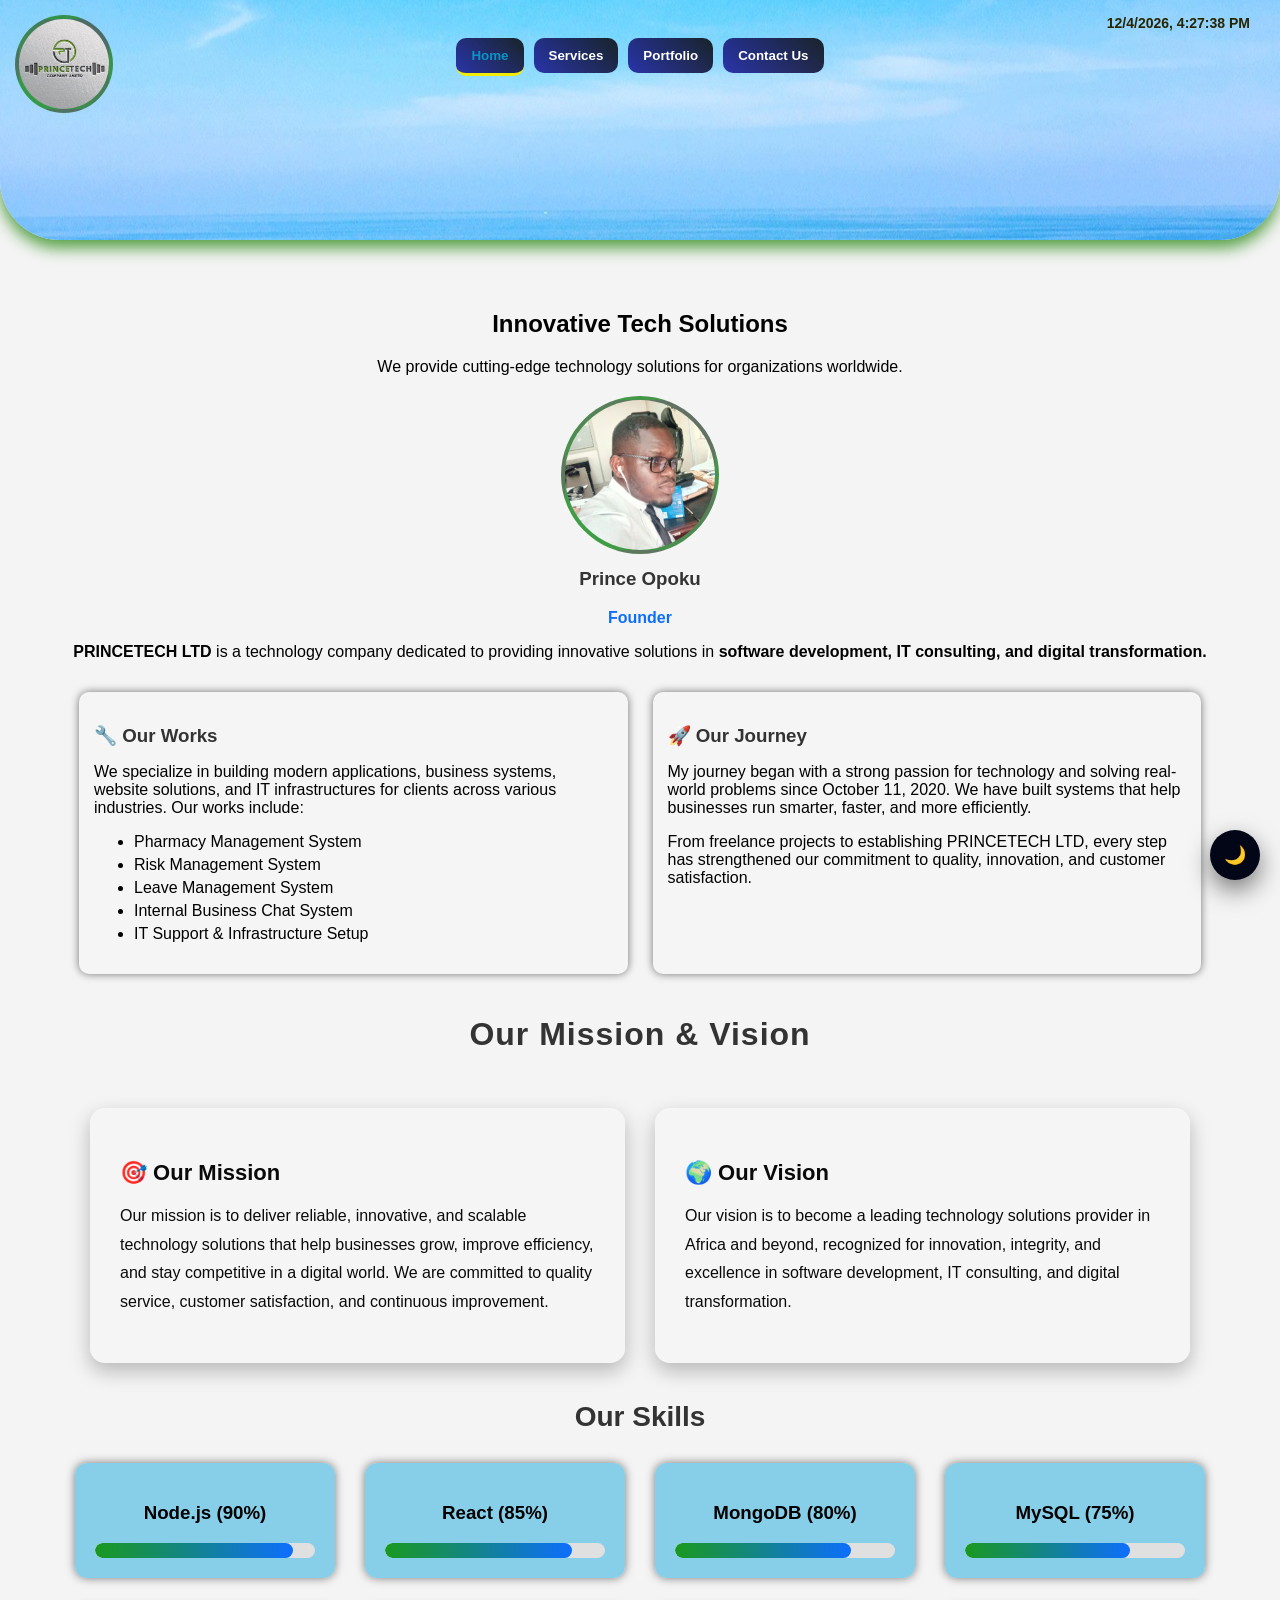
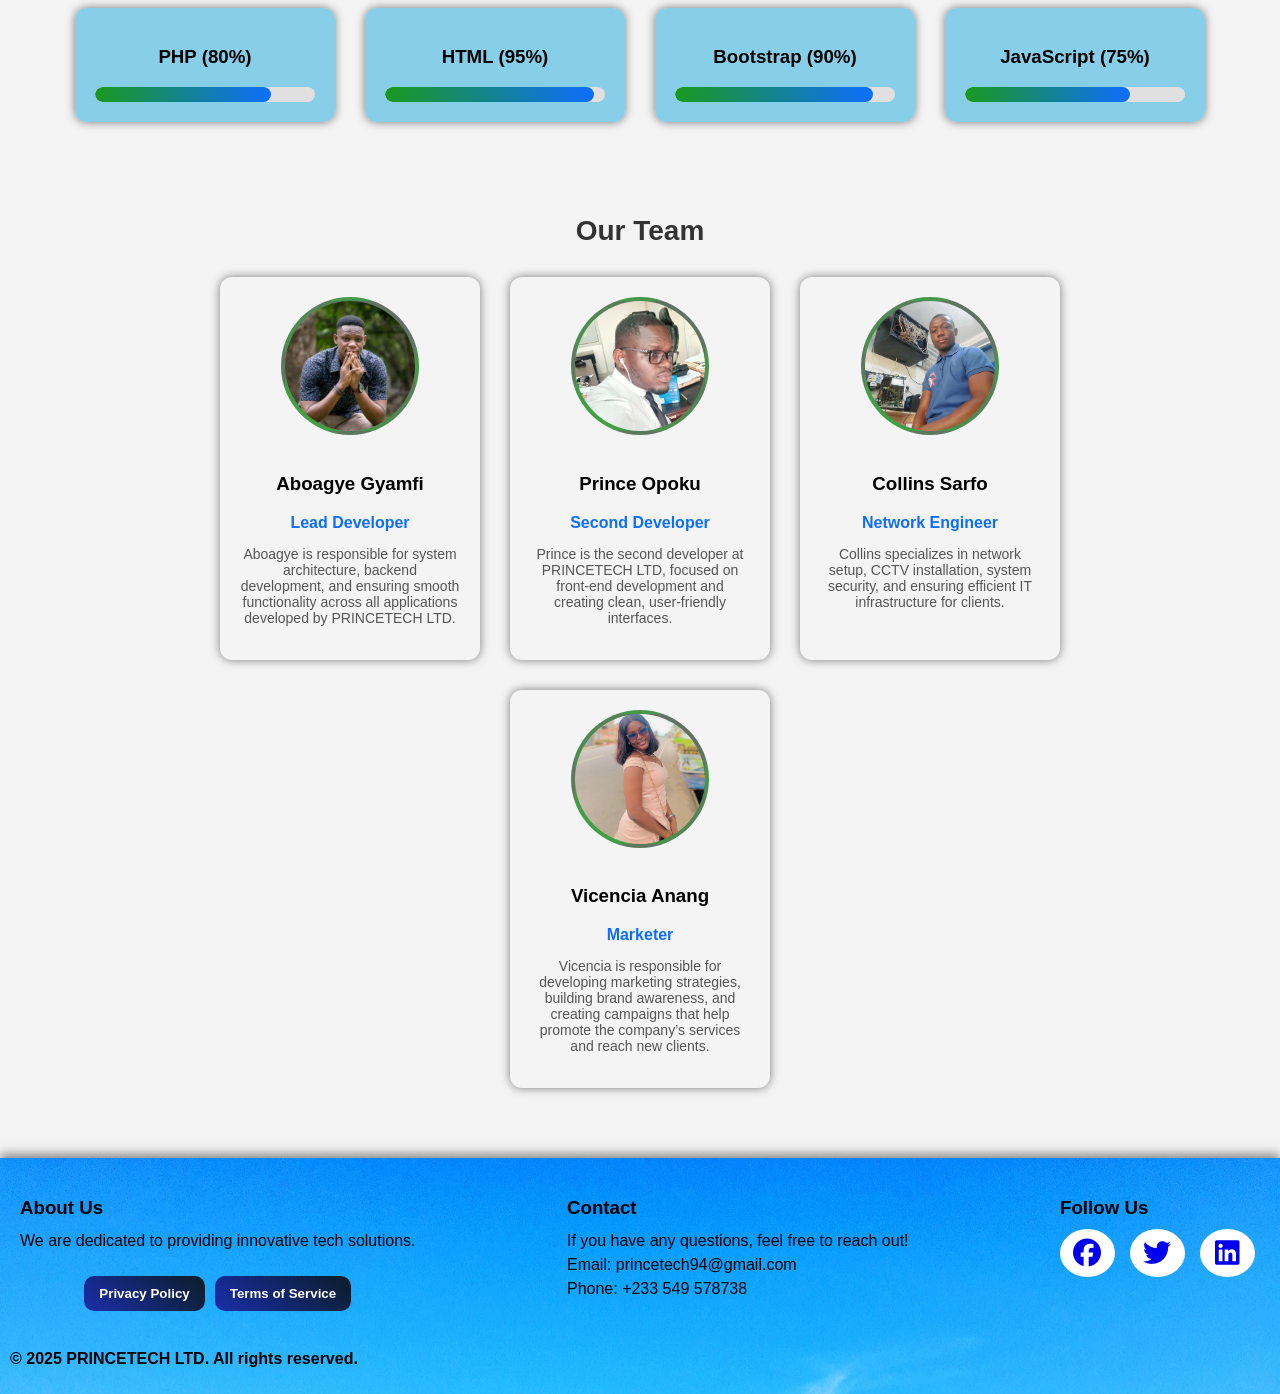
<file: index.html>
<!DOCTYPE html>
<html lang="en">
<head>
    <meta charset="UTF-8">
    <meta name="viewport" content="width=device-width, initial-scale=1.0">
    <title>Princetech-Home</title>
    <link rel="stylesheet" href="css/styles.css">
    <link rel="stylesheet" href="fontawesome/css/fontawesome.min.css">
    <link rel="stylesheet" href="fontawesome/css/brands.min.css">
    <link rel="stylesheet" href="css/theme.css">
    <link class="favicon" rel="icon" href="images/favicon.png" type="image/png" sizes="16x16 radius=8">
</head>
<body>
    <header class="small-header">
        <div id="datetime"></div>
       <div class="logo">
            <a href="javascript:void(0)">
                <img src="logo.jpg" alt="PRINCETECH LTD Logo" id="logoExpand">
            </a>
        </div>

        <nav class="nav">
            <ul>
                <li><a href="index.html" class="active">Home</a></li>
                <li><a href="services.html">Services</a></li>
                <li><a href="gallery.html">Portfolio</a></li>
                <li><a href="contact us.html">Contact Us</a></li>

            </ul>
        </nav>
    </header>

    <section id="home">
        <h2>Innovative Tech Solutions</h2>
            <p>We provide cutting-edge technology solutions for organizations worldwide.</p> 

            <div class="profile">
                <img src="prince.jpg" alt="Profile Picture of Prince Opoku">
                <h3>Prince Opoku</h3>
                <p class="role">Founder</p>
            </div>

            <div class="intro">
                <p><b>PRINCETECH LTD</b> is a technology company dedicated to providing innovative solutions 
                in <b>software development, IT consulting, and digital transformation.</b></p>
            </div>

            <div class="two-sections">
                <div class="left-box">
                    <h3>🔧 Our Works</h3>
                    <p>
                        We specialize in building modern applications, business systems, 
                        website solutions, and IT infrastructures for clients across various industries. 
                        Our works include:
                    </p>
                    <ul>
                        <li> Pharmacy Management System</li>
                        <li> Risk Management System</li>
                        <li> Leave Management System</li>
                        <li> Internal Business Chat System</li>
                        <li> IT Support & Infrastructure Setup</li>
                    </ul>
                </div>

                <div class="right-box">
                    <h3>🚀 Our Journey</h3>
                    <p>
                        My journey began with a strong passion for technology and solving real-world problems since 
                        October 11, 2020. We have built systems that help businesses run smarter, faster, and more efficiently.
                    </p>
                    <p>
                        From freelance projects to establishing PRINCETECH LTD, 
                        every step has strengthened our commitment to quality, innovation, and customer satisfaction.
                    </p>
                </div>
            </div>
    
            <div id="mission-vision">
                <h2 class="team-title">Our Mission & Vision</h2>

                <div class="two-sections">
                    <div class="left-box">
                        <h3>🎯 Our Mission</h3>
                        <p>
                            Our mission is to deliver reliable, innovative, and scalable technology solutions 
                            that help businesses grow, improve efficiency, and stay competitive in a digital world.
                            We are committed to quality service, customer satisfaction, and continuous improvement.
                        </p>
                    </div>

                    <div class="right-box">
                        <h3>🌍 Our Vision</h3>
                        <p>
                            Our vision is to become a leading technology solutions provider in Africa and beyond,
                            recognized for innovation, integrity, and excellence in software development,
                            IT consulting, and digital transformation.
                        </p>
                    </div>
                </div>
            </div>


        <div id="skills">
            <h2 class="team-title">Our Skills</h2>
            <div class="team-container">
                <div class="team-member1">
                    <h3>Node.js (90%)</h3>
                    <div class="skill-bar"><div class="skill-fill" style="width: 90%;"></div></div>
                </div>

                <div class="team-member1">
                    <h3>React (85%)</h3>
                    <div class="skill-bar"><div class="skill-fill" style="width: 85%;"></div></div>
                </div>

                <div class="team-member1">
                    <h3>MongoDB (80%)</h3>
                    <div class="skill-bar"><div class="skill-fill" style="width: 80%;"></div></div>
                </div>

                <div class="team-member1">
                    <h3>MySQL (75%)</h3>
                    <div class="skill-bar"><div class="skill-fill" style="width: 75%;"></div></div>
                </div>

                <div class="team-member1">
                    <h3>PHP (80%)</h3>
                    <div class="skill-bar"><div class="skill-fill" style="width: 80%;"></div></div>
                </div>

                <div class="team-member1">
                    <h3>HTML (95%)</h3>
                    <div class="skill-bar"><div class="skill-fill" style="width: 95%;"></div></div>
                </div>

                <div class="team-member1">
                    <h3>Bootstrap (90%)</h3>
                    <div class="skill-bar"><div class="skill-fill" style="width: 90%;"></div></div>
                </div>

                <div class="team-member1">
                    <h3>JavaScript (75%)</h3>
                    <div class="skill-bar"><div class="skill-fill" style="width: 75%;"></div></div>
                </div>
            </div>
        </div>

        <div id="team">
            <h2 class="team-title">Our Team</h2>
          <div class="team-container">
                <div class="team-member">
                    <img src="images/aboagye.jpg" alt="Aboagye Gyamfi">
                    <h3>Aboagye Gyamfi</h3>
                    <p class="role">Lead Developer</p>
                    <p class="desc">
                        Aboagye is responsible for system architecture, backend development,
                        and ensuring smooth functionality across all applications developed by PRINCETECH LTD.
                    </p>
                </div>

             <div class="team-member">
                <img src="images/prince.jpg" alt="Prince Opoku">
                <h3>Prince Opoku</h3>
                <p class="role">Second Developer</p>
                <p class="desc">
                    Prince is the second developer at PRINCETECH LTD, focused on front-end development and creating clean, user-friendly interfaces.
                </p>
             </div>



                <div class="team-member">
                    <img src="images/collins.jpg" alt="Collins Sarfo">
                    <h3>Collins Sarfo</h3>
                    <p class="role">Network Engineer</p>
                    <p class="desc">
                        Collins specializes in network setup, CCTV installation, system security,
                        and ensuring efficient IT infrastructure for clients.
                    </p>
                </div>

                
                <div class="team-member">
                    <img src="images/vicencia.jpeg" alt="vicencia Anang">
                    <h3>Vicencia Anang</h3>
                    <p class="role">Marketer</p>
                   <p class="desc">
                        Vicencia is responsible for developing marketing strategies, building brand awareness, 
                        and creating campaigns that help promote the company’s services and reach new clients.
                   </p>
                </div>
            </div>
        </div>

</section>

    <footer>
        <div class="footer-container">
            <div class="footer-column">
                <h3>About Us</h3>
                <p>We are dedicated to providing innovative tech solutions.</p>
                <nav>
                    <ul>
                       <li><a href="#privacy">Privacy Policy</a></li>
                        <li><a href="#terms">Terms of Service</a></li>
                    </ul>
                </nav>
            </div>
            
            <div class="footer-column">
                <h3>Contact</h3>
                <p>If you have any questions, feel free to reach out!</p>
                <p>Email: princetech94@gmail.com</p>
                <p>Phone: +233 549 578738</p>
            </div>

            <div class="footer-column">
                <h3>Follow Us</h3>
                 <div class="social-media">
                    <a href="https://www.facebook.com/Princtech" target="_blank"><i class="fa-brands fa-facebook"></i></a>
                    <a href="https://www.twitter.com/princetech94" target="_blank"><i class="fa-brands fa-twitter"></i></a>
                    <a href="https://www.linkedin.com/in/prince-tech-36506b3a1" target="_blank"><i class="fa-brands fa-linkedin"></i></a>
                </div>
            </div>
        </div>
        
       <strong><p>&copy; 2025 PRINCETECH LTD. All rights reserved.</p></strong>
    </footer>
        
    <script>
        const logo = document.querySelector(".logo img");

        logo.addEventListener("click", () => {
            logo.classList.toggle("expanded");
        });
    </script>



    <script>
        function updateDateTime() {
            const now = new Date();
            document.getElementById("datetime").innerText = now.toLocaleString();
        }
        setInterval(updateDateTime, 1000);
        updateDateTime();
    </script>
    
    
</body>
<div class="dark-toggle" onclick="toggleDark()">🌙</div>
<script src="js/theme.js"></script>


</html>
</file>
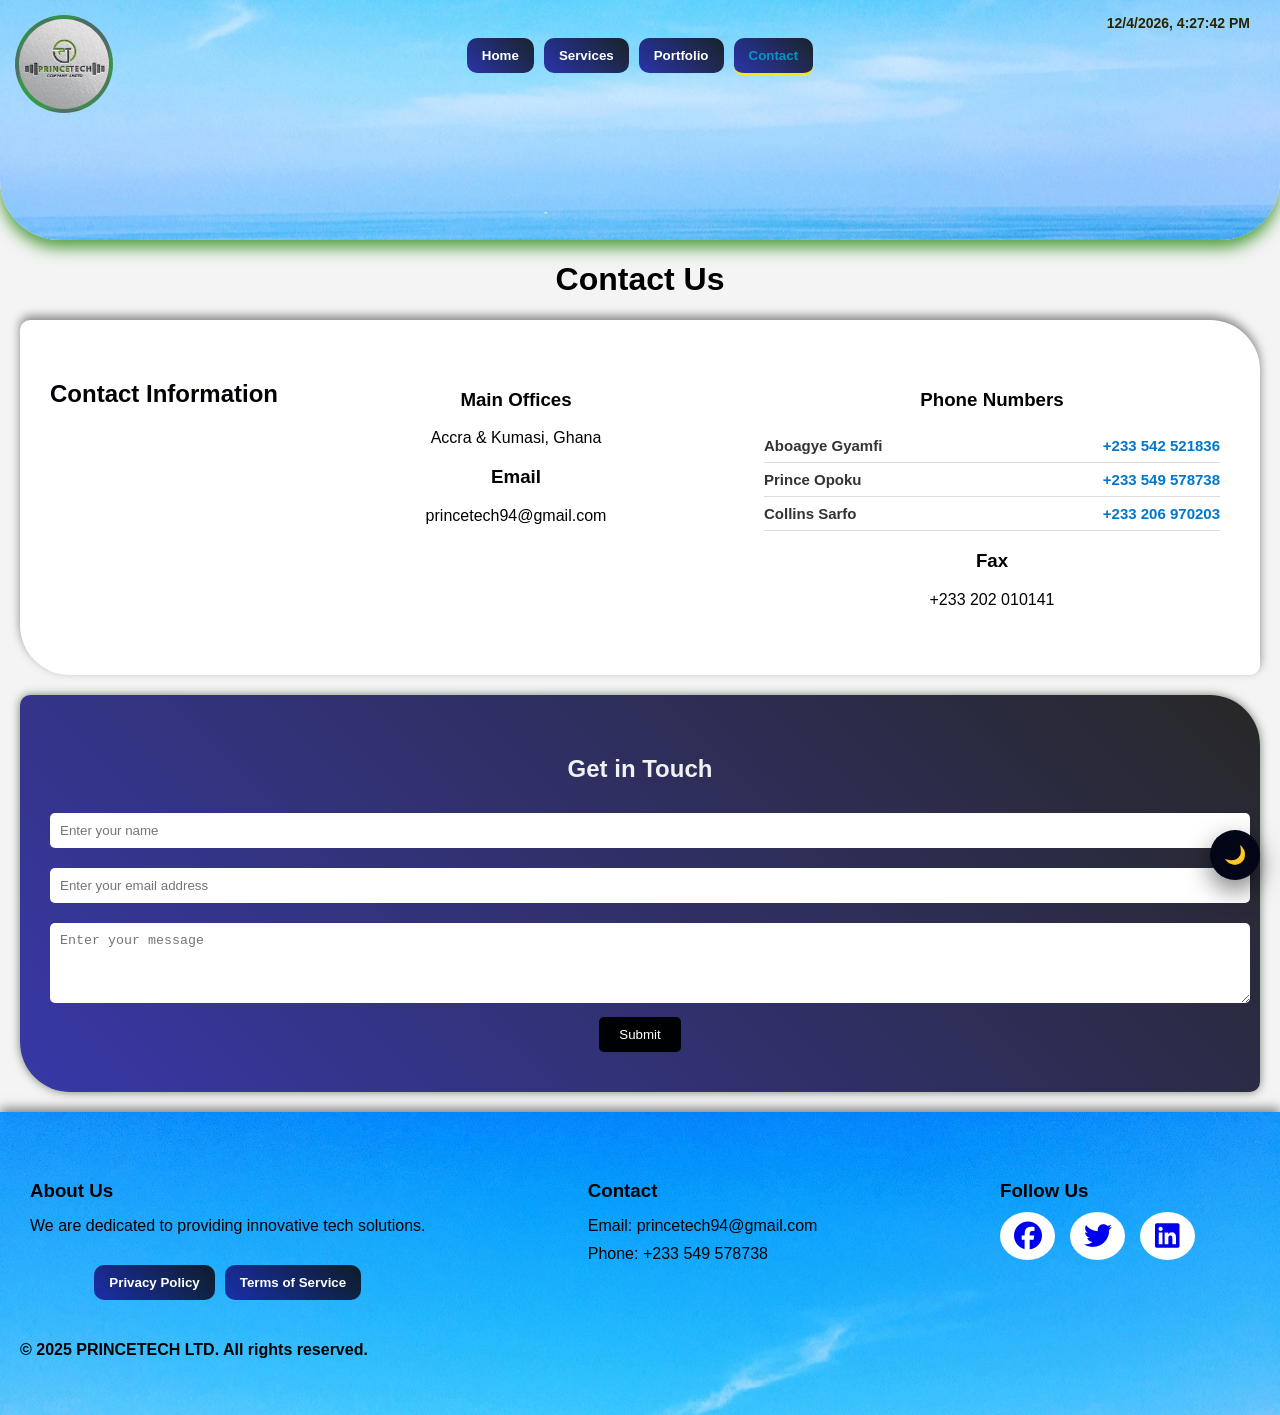
<file: contact us.html>
<!DOCTYPE html>
<html lang="en">
<head>
    <meta charset="UTF-8">
    <meta name="viewport" content="width=device-width, initial-scale=1.0">
    <title>Contact.Us</title>
    <link rel="stylesheet" href="css/stylesc.css">
    <link rel="stylesheet" href="fontawesome/css/fontawesome.min.css">
    <link rel="stylesheet" href="fontawesome/css/brands.min.css">
    <link rel="stylesheet" href="css/theme.css">
    <link class="favicon" rel="icon" href="images/favicon.png" type="image/png">
</head>

<body>

    <header>
        <div id="datetime"></div>
         <div class="logo">
            <a href="javascript:void(0)">
                <img src="logo.jpg" alt="PRINCETECH LTD Logo" id="logoExpand">
            </a>
         </div>

        <nav class="nav">
            <ul>
                <li><a href="index.html">Home</a></li>
                <li><a href="services.html">Services</a></li>
                <li><a href="gallery.html">Portfolio</a></li>
                <li><a href="contact us.html" class="active">Contact</a></li>
            </ul>
        </nav>
    </header>

    <div class="hero">
        <h1>Contact Us</h1>
    </div>

    <div class="contact-info">
        <h2>Contact Information</h2>

        <div class="info-box">
            <h3>Main Offices</h3>
            <p>Accra & Kumasi, Ghana</p>

            <h3>Email</h3>
            <p>princetech94@gmail.com</p>
        </div>

        <div class="info-box">
            <h3>Phone Numbers</h3>

            <div class="contact-person">
                <span class="name">Aboagye Gyamfi</span>
                <span class="number">+233 542 521836</span>
            </div>

            <div class="contact-person">
                <span class="name">Prince Opoku</span>
                <span class="number">+233 549 578738</span>
            </div>

            <div class="contact-person">
                <span class="name">Collins Sarfo</span>
                <span class="number">+233 206 970203</span>
            </div>

            <h3>Fax</h3>
            <p>+233 202 010141</p>
        </div>
    </div>

    <div class="contact-form">
        <h2>Get in Touch</h2>

        <!-- IMPORTANT: This form now submits to submit.php -->
        <form id="contactForm" action="submit.php" method="POST">
            <input type="text" name="name" placeholder="Enter your name" required>
            <input type="email" name="email" placeholder="Enter your email address" required>
            <textarea name="message" placeholder="Enter your message" rows="4" required></textarea>

            <button type="submit">Submit</button>
        </form>
    </div>

    <footer>
        <div class="footer-container">
            <div class="footer-column">
                <h3>About Us</h3>
                <p>We are dedicated to providing innovative tech solutions.</p>
                <nav>
                    <ul>
                        <li><a href="#privacy">Privacy Policy</a></li>
                        <li><a href="#terms">Terms of Service</a></li>
                    </ul>
                </nav>
            </div>
            <div class="footer-column">
                <h3>Contact</h3>
                <p>Email: princetech94@gmail.com</p>
                <p>Phone: +233 549 578738</p>
            </div>

            <div class="footer-column">
                <h3>Follow Us</h3>
                <div class="social-media">
                    <a href="https://www.facebook.com/Princtech" target="_blank"><i class="fa-brands fa-facebook"></i></a>
                    <a href="https://www.twitter.com/princetech94" target="_blank"><i class="fa-brands fa-twitter"></i></a>
                    <a href="https://www.linkedin.com/in/prince-tech-36506b3a1" target="_blank"><i class="fa-brands fa-linkedin"></i></a>
                </div>
            </div>
        </div>

        <strong><p>&copy; 2025 PRINCETECH LTD. All rights reserved.</p></strong>
    </footer>

    <script>
        // Allow form submission *only when fields are filled*
        document.getElementById("contactForm").addEventListener("submit", function(event) {
            const name = document.getElementsByName("name")[0].value;
            const email = document.getElementsByName("email")[0].value;
            const message = document.getElementsByName("message")[0].value;

            if (!name || !email || !message) {
                event.preventDefault();
                alert("Please fill out all fields.");
            }
        });

       
        const logo = document.querySelector(".logo img");

        logo.addEventListener("click", () => {
            logo.classList.toggle("expanded");
        });
    </script>



    <script>
        function updateDateTime() {
            const now = new Date();
            document.getElementById("datetime").innerText = now.toLocaleString();
        }
        setInterval(updateDateTime, 1000);
        updateDateTime();
    </script>

    <div class="dark-toggle" onclick="toggleDark()">🌙</div>
    <script src="js/theme.js"></script>
</body>
</html>
</file>
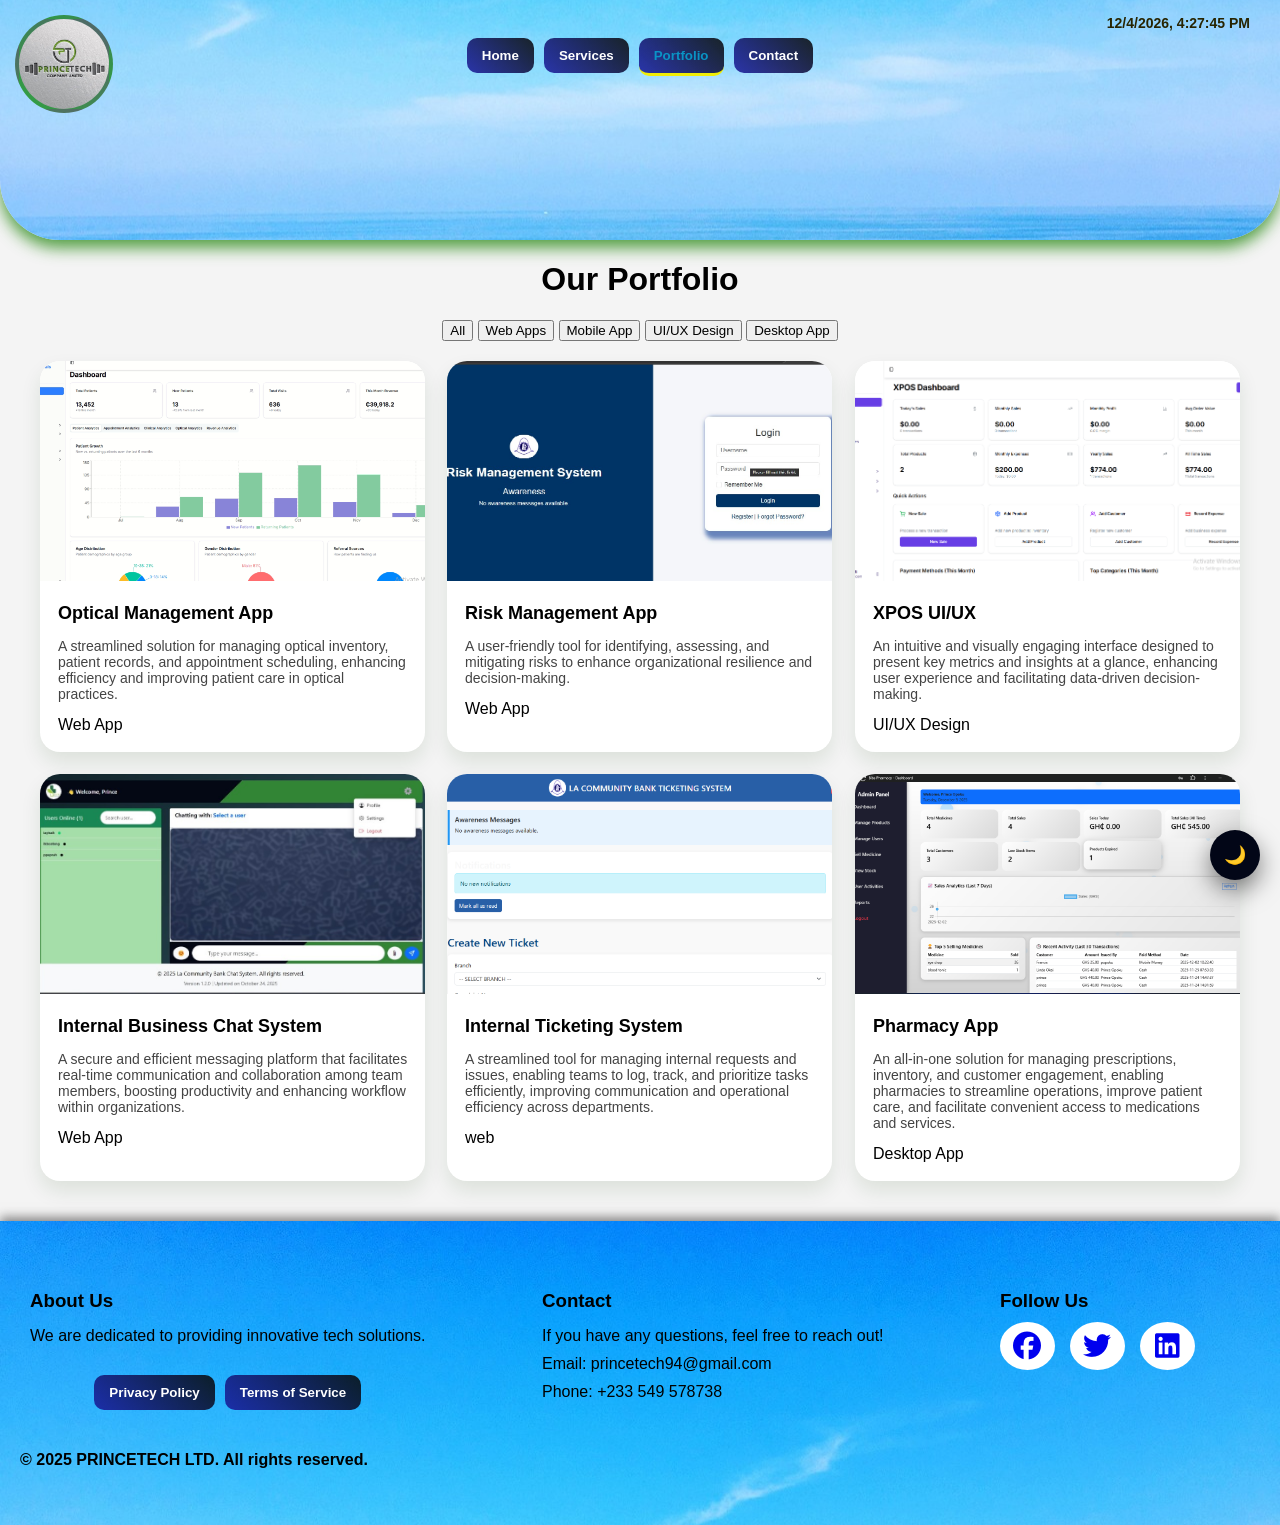
<file: gallery.html>
<!DOCTYPE html>
<html lang="en">
<head>
    <meta charset="UTF-8">
    <meta name="viewport" content="width=device-width, initial-scale=1.0">
    <title>Portfolio</title>
    <link rel="stylesheet" href="css/stylesg.css">
    <link rel="stylesheet" href="fontawesome/css/fontawesome.min.css">
    <link rel="stylesheet" href="fontawesome/css/brands.min.css">
    <link rel="stylesheet" href="css/theme.css">
    <link class="favicon" rel="icon" href="images/favicon.png" type="image/png" syzes="16x16 radius=8">
 
</head>
<body>

<header>
    <div id="datetime"></div>

    <div class="logo">
            <a href="javascript:void(0)">
                <img src="logo.jpg" alt="PRINCETECH LTD Logo" id="logoExpand">
            </a>
    </div>

    <nav class="nav">
        <ul>
            <li><a href="index.html" class>Home</a></li>
            <li><a href="services.html">Services</a></li>
            <li><a href="gallery.html" class="active">Portfolio</a></li>
            <li><a href="contact us.html">Contact</a></li>
        </ul>
    </nav>
</header>

<h1 class="gallery-title">Our Portfolio</h1>

<!-- FILTER BUTTONS -->
<section class="filter-bar">
    <button class="filter-btn active" data-filter="all">All</button>
    <button class="filter-btn" data-filter="web">Web Apps</button>
    <button class="filter-btn" data-filter="mobile">Mobile App</button>
    <button class="filter-btn" data-filter="design">UI/UX Design</button>
    <button class="filter-btn" data-filter="desktopapp">Desktop App</button>
</section>

<!-- GALLERY -->
<section class="gallery">

    <div class="gallery-item" data-category="web">
        <img src="images/optical2.png">
        <div class="info">
            <h3>Optical Management App</h3>
            <p>A streamlined solution for managing optical inventory, patient records, and appointment scheduling, enhancing efficiency and improving patient care in optical practices.</p>
            <span class="tag">Web App</span>
        </div>
    </div>

    <div class="gallery-item" data-category="web">
        <img src="images/appp2.jpg">
        <div class="info">
            <h3>Risk Management App</h3>
            <p>A user-friendly tool for identifying, assessing, and mitigating risks to enhance organizational resilience and decision-making.</p>
            <span class="tag">Web App</span>
        </div>
    </div>

    <div class="gallery-item" data-category="design">
        <img src="images/optical.png">
        <div class="info">
            <h3>XPOS UI/UX</h3>
            <p>An intuitive and visually engaging interface designed to present key metrics and insights at a glance, enhancing user experience and facilitating data-driven decision-making.</p>
            <span class="tag">UI/UX Design</span>
        </div>
    </div>

    <div class="gallery-item" data-category="web">
        <img src="images/app1.jpg">
        <div class="info">
            <h3>Internal Business Chat System</h3>
            <p>A secure and efficient messaging platform that facilitates real-time communication and collaboration among team members, boosting productivity and enhancing workflow within organizations.</p>
            <span class="tag">Web App</span>
        </div>
    </div>

       <div class="gallery-item" data-category="web">
        <img src="images/appt.jpg">
        <div class="info">
            <h3>Internal Ticketing System</h3>
            <p>A streamlined tool for managing internal requests and issues, enabling teams to log, track, and prioritize tasks efficiently, improving communication and operational efficiency across departments.</p>
            <span class="tag">web</span>
        </div>
    </div>

    <div class="gallery-item" data-category="desktopapp">
        <img src="images/pharm.png">
        <div class="info">
            <h3>Pharmacy App</h3>
            <p>An all-in-one solution for managing prescriptions, inventory, and customer engagement, enabling pharmacies to streamline operations, improve patient care, and facilitate convenient access to medications and services.</p>
            <span class="tag">Desktop App</span>
        </div>
    </div>


</section>

<!-- LIGHTBOX -->
<div class="lightbox" id="lightbox">
    <span class="close" onclick="closeLightbox()">&times;</span>
    <img class="lightbox-content" id="lightbox-img">
</div>

   <footer>
        <div class="footer-container">
            <div class="footer-column">
                <h3>About Us</h3>
                <p>We are dedicated to providing innovative tech solutions.</p>
                <nav>
                    <ul>
                       <li><a href="#privacy">Privacy Policy</a></li>
                        <li><a href="#terms">Terms of Service</a></li>
                    </ul>
                </nav>
            </div>
            
            <div class="footer-column">
                <h3>Contact</h3>
                <p>If you have any questions, feel free to reach out!</p>
                <p>Email: princetech94@gmail.com</p>
                <p>Phone: +233 549 578738</p>
            </div>

            <div class="footer-column">
                <h3>Follow Us</h3>
                <div class="social-media">
                    <a href="https://www.facebook.com/Princtech" target="_blank"><i class="fa-brands fa-facebook"></i></a>
                    <a href="https://www.twitter.com/princetech94" target="_blank"><i class="fa-brands fa-twitter"></i></a>
                    <a href="https://www.linkedin.com/in/prince-tech-36506b3a1" target="_blank"><i class="fa-brands fa-linkedin"></i></a>
                </div>
            </div>
        </div>
       <strong><p>&copy; 2025 PRINCETECH LTD. All rights reserved.</p></strong>
    </footer>

<script>
/* ---- Lightbox ---- */
document.addEventListener("DOMContentLoaded", function () {
    const items = document.querySelectorAll('.gallery-item img');
    const lightbox = document.getElementById('lightbox');
    const lightboxImg = document.getElementById('lightbox-img');

    items.forEach(img => {
        img.addEventListener('click', function () {
            lightbox.style.display = 'flex';
            lightboxImg.src = this.src;
        });
    });

    lightbox.addEventListener('click', function (e) {
        if (e.target !== lightboxImg) lightbox.style.display = 'none';
    });
});

/* ---- Filters ---- */
const filterButtons = document.querySelectorAll('.filter-btn');
const galleryItems = document.querySelectorAll('.gallery-item');

filterButtons.forEach(btn => {
    btn.addEventListener('click', () => {
        document.querySelector('.filter-btn.active').classList.remove('active');
        btn.classList.add('active');
        
        const category = btn.getAttribute('data-filter');

        galleryItems.forEach(item => {
            item.style.display = 
                category === "all" || item.dataset.category === category 
                ? "block" 
                : "none";
        });
    });
});


        const logo = document.querySelector(".logo img");

        logo.addEventListener("click", () => {
            logo.classList.toggle("expanded");
        });
    </script>



    <script>
        function updateDateTime() {
            const now = new Date();
            document.getElementById("datetime").innerText = now.toLocaleString();
        }
        setInterval(updateDateTime, 1000);
        updateDateTime();
    </script>
</script>
<div class="dark-toggle" onclick="toggleDark()">🌙</div>
<script src="js/theme.js"></script>
</body>
</html>
</file>
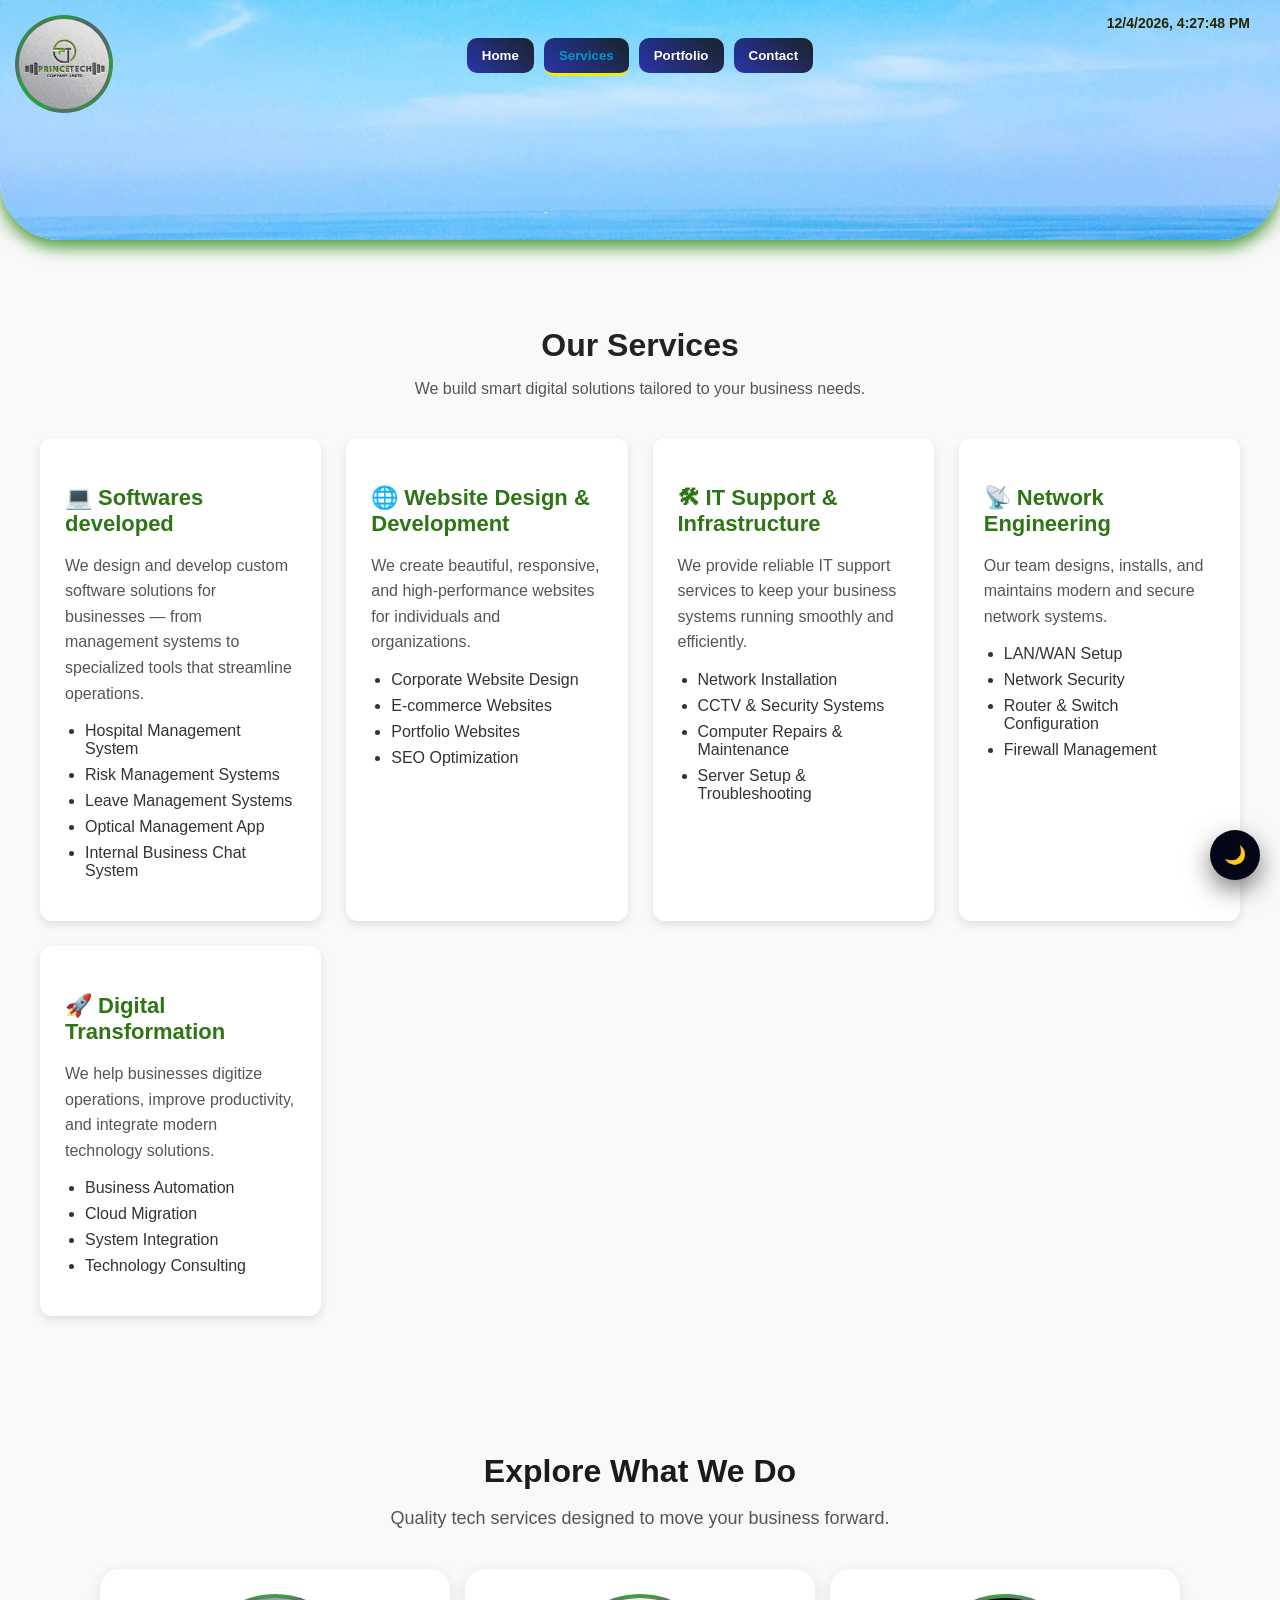
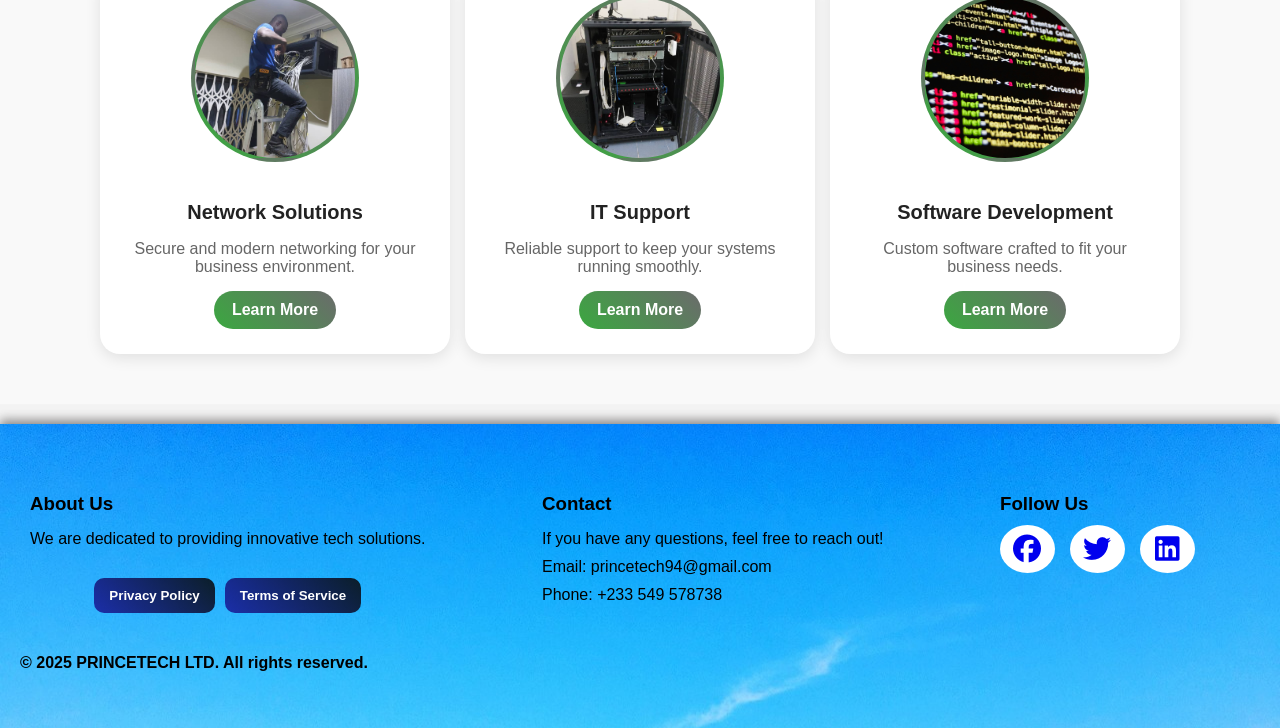
<file: services.html>
<!DOCTYPE html>
<html lang="en">
<head>
    <meta charset="UTF-8">
    <meta name="viewport" content="width=device-width, initial-scale=1.0">
    <title>Our Services</title>
    <link rel="stylesheet" href="css/styless.css">
    <link rel="stylesheet" href="fontawesome/css/fontawesome.min.css">
    <link rel="stylesheet" href="fontawesome/css/brands.min.css">
    <link rel="stylesheet" href="css/theme.css">
    <link class="favicon" rel="icon" href="images/favicon.png" type="image/png">
</head>

<body>

    <header class="small-header">
        <div id="datetime"></div>

         <div class="logo">
            <a href="javascript:void(0)">
                <img src="logo.jpg" alt="PRINCETECH LTD Logo" id="logoExpand">
            </a>
         </div>

        <nav class="nav">
            <ul>
                <li><a href="index.html">Home</a></li>
                <li><a href="services.html" class="active">Services</a></li>
                <li><a href="gallery.html">Portfolio</a></li>
                <li><a href="contact us.html">Contact</a></li>
            </ul>
        </nav>
    </header>

    <!-- SERVICES SECTION -->
    <section id="services" class="services-section">
        <h2>Our Services</h2>
        <p class="subtitle">We build smart digital solutions tailored to your business needs.</p>

        <div class="services-container">

            <div class="service-box">
                <h3>💻 Softwares developed</h3>
                <p>
                    We design and develop custom software solutions for businesses — from management 
                    systems to specialized tools that streamline operations.
                </p>
                <ul>
                    <li> Hospital Management System</li>
                    <li> Risk Management Systems</li>
                    <li> Leave Management Systems</li>
                    <li> Optical Management App</li>
                    <li> Internal Business Chat System</li>
                </ul>
            </div>

            <div class="service-box">
                <h3>🌐 Website Design & Development</h3>
                <p>
                    We create beautiful, responsive, and high-performance websites for individuals 
                    and organizations.
                </p>
                <ul>
                    <li> Corporate Website Design</li>
                    <li> E-commerce Websites</li>
                    <li> Portfolio Websites</li>
                    <li> SEO Optimization</li>
                </ul>
            </div>

            <div class="service-box">
                <h3>🛠 IT Support & Infrastructure</h3>
                <p>
                    We provide reliable IT support services to keep your business systems running 
                    smoothly and efficiently.
                </p>
                <ul>
                    <li> Network Installation</li>
                    <li> CCTV & Security Systems</li>
                    <li> Computer Repairs & Maintenance</li>
                    <li> Server Setup & Troubleshooting</li>
                </ul>
            </div>

            <div class="service-box">
                <h3>📡 Network Engineering</h3>
                <p>
                    Our team designs, installs, and maintains modern and secure network systems.
                </p>
                <ul>
                    <li> LAN/WAN Setup</li>
                    <li> Network Security</li>
                    <li> Router & Switch Configuration</li>
                    <li> Firewall Management</li>
                </ul>
            </div>

            <div class="service-box">
                <h3>🚀 Digital Transformation</h3>
                <p>
                    We help businesses digitize operations, improve productivity, and integrate 
                    modern technology solutions.
                </p>
                <ul>
                    <li> Business Automation</li>
                    <li> Cloud Migration</li>
                    <li> System Integration</li>
                    <li> Technology Consulting</li>
                </ul>
            </div>

        </div>
    </section>
      
<!-- CATCHY IMAGE SECTION -->
<section class="catchy-services">
    <h2 class="catchy-title">Explore What We Do</h2>
    <p class="catchy-subtitle">Quality tech services designed to move your business forward.</p>

    <div class="catchy-container">

        <div class="catchy-card">
            <img src="images/network1.jpg" alt="Network Solutions">
            <h3>Network Solutions</h3>
            <p>Secure and modern networking for your business environment.</p>
            <a href="#" class="learn-btn"
            data-title="Network Solutions"
            data-content="At PRINCETECH LTD, our Network Solutions service focuses on designing, installing, and maintaining secure and scalable network infrastructures. We provide structured cabling, router and switch configuration, wireless network setup, firewall implementation, and ongoing network monitoring to ensure reliable connectivity and maximum performance for your business operations.">
            Learn More
</a>

        </div>

        <div class="catchy-card">
            <img src="images/maskwork.jpg" alt="IT Support">
            <h3>IT Support</h3>
            <p>Reliable support to keep your systems running smoothly.</p>
           <a href="#" class="learn-btn"
                data-title="IT Support"
                data-content="Our IT Support service delivers dependable technical assistance to keep your systems running smoothly. We offer hardware and software troubleshooting, system maintenance, updates, backups, remote support, and on-site assistance. Our goal is to minimize downtime and ensure your technology works efficiently at all times.">
                Learn More
            </a>

        </div>

        <div class="catchy-card">
            <img src="images/code.jpg" alt="Software Development">
            <h3>Software Development</h3>
            <p>Custom software crafted to fit your business needs.</p>
            <a href="#" class="learn-btn"
                data-title="Software Development"
                data-content="PRINCETECH LTD provides custom software development tailored to your business needs. We design and build web applications, desktop systems, and mobile solutions using modern technologies. From planning and design to deployment and support, we deliver scalable and secure software that drives business growth.">
                Learn More
            </a>
        </div>

    </div>
</section>


   <footer>
        <div class="footer-container">
            <div class="footer-column">
                <h3>About Us</h3>
                <p>We are dedicated to providing innovative tech solutions.</p>
                <nav>
                    <ul>
                       <li><a href="#privacy">Privacy Policy</a></li>
                        <li><a href="#terms">Terms of Service</a></li>
                    </ul>
                </nav>
            </div>
            
            <div class="footer-column">
                <h3>Contact</h3>
                <p>If you have any questions, feel free to reach out!</p>
                <p>Email: princetech94@gmail.com</p>
                <p>Phone: +233 549 578738</p>
            </div>

            <div class="footer-column">
                <h3>Follow Us</h3>
                <div class="social-media">
                    <a href="https://www.facebook.com/Princtech" target="_blank"><i class="fa-brands fa-facebook"></i></a>
                    <a href="https://www.twitter.com/princetech94" target="_blank"><i class="fa-brands fa-twitter"></i></a>
                    <a href="https://www.linkedin.com/in/prince-tech-36506b3a1" target="_blank"><i class="fa-brands fa-linkedin"></i></a>
                </div>
            </div>
        </div>
        
       <strong><p>&copy; 2025 PRINCETECH LTD. All rights reserved.</p></strong>
    </footer>
       <div class="learn-modal" id="learnModal">
            <div class="modal-box">
                <span class="close-modal">&times;</span>
                <h2 id="modalTitle"></h2>
                <p id="modalContent"></p>
            </div>
        </div>
        

     <script>
        const logo = document.querySelector(".logo img");

        logo.addEventListener("click", () => {
            logo.classList.toggle("expanded");
        });
    </script>



    <script>
        function updateDateTime() {
            const now = new Date();
            document.getElementById("datetime").innerText = now.toLocaleString();
        }
        setInterval(updateDateTime, 1000);
        updateDateTime();
    </script>

    <div class="dark-toggle" onclick="toggleDark()">🌙</div>
    <script src="js/theme.js"></script>
</body>
</html>
</file>
<file: css/styles.css>
body {
    font-family: Arial, sans-serif;
    margin: 0;
    padding: 0;
    text-align: center;
    background-color: #f4f4f4;
}

/* ---------- HEADER ---------- */
#datetime {
    font-size: 14px;
    color: #272401;
    padding: 5px 10px;
    border-radius: 5px;
    position: absolute;
    font-weight: bolder;
    top: 10px;
    right: 20px;
}

header {
    background-image: url("../images/sea.jpg");
    background-size: cover;
    background-position: center;
    background-repeat: no-repeat;
    color: white;
    position: relative;
    padding: 10px 0;
    z-index: 12px;
    box-shadow: 0px 8px 16px rgba(42, 137, 21, 0.796);

    /* ✅ Curved bottom shape */
    border-bottom-left-radius: 60px;
    border-bottom-right-radius: 60px;
    overflow: hidden; /* important for the curve to show */
    height: 20vh; /* Adjust height as needed */
    min-height: 220px; /* Ensure a minimum height */
    
}

/* ---------- LOGO ---------- */
.logo {
    position: absolute;
    top: 15px;
    left: 15px;
    z-index: 30;
}

.logo img {
    width: 90px;
    height: 90px;
    border-radius: 50%;
    cursor: pointer;
    border: 4px solid transparent;
    background: linear-gradient(45deg, #19991fda, #474648cd);
    transition: transform 0.4s ease, box-shadow 0.4s ease;
    transform-origin: top left; /* expand away from nav */
}

.logo img.expanded {
    transform: scale(1.5);
    box-shadow: 0 15px 40px rgba(0, 0, 0, 0.4);
}


nav {
    z-index: 12;
    padding: 10px 0;
    margin-top: 10px;
    background-color: transparent;
}

nav ul {
    list-style: none;
    padding: 0;
    display: flex;
    justify-content: center;
    gap: 10px;
    margin-top: 8px;
    background: none;
}

nav a {
    color: white;
    text-decoration: none;
    font-weight: bold;
    padding: 10px 15px;
    display: block;
    transition: color 0.3s ease;
    font-size: smaller;
    background: linear-gradient(45deg, #18189bda, #080808dd);
    border-radius: 10px;
}

nav ul li:hover {
    background-color: #0d55fd;
    border-radius: 10px;
    box-shadow: 0px 8px 16px rgba(165, 161, 161, 0.546);
    transform: translateY(-6px);
    transition: background-color 0.4s, transform 0.4s;
}

/* Active Menu Highlight */
.nav ul li a.active {
    color: #089acbf0;
    font-weight: bolder;
    border-bottom: 3px solid #f1ed06;
}   


/* ---------- PROFILE SECTION ---------- */
.profile {
    text-align: center;
    margin-top: 20px;
}

.profile img {
    width: 150px;
    height: 150px;
    border-radius: 50%;
    border: 4px solid transparent;
    background: linear-gradient(45deg,  #19991fda,  #474648cd);
}

.profile h3 {
    margin-top: 10px;
    color: #333;
}



/* Sections */
section {
    padding:40px 20px;
    margin: 10px auto;     /* Centers the section */
    max-width: 1200px;     /* <-- prevents section from becoming too wide */
    width:90%;           /* keeps margin on small screens */
}


.two-sections {
    display: flex;
    justify-content:center;
    gap: 25px;
    margin-top: 10px;
    padding: 15px;
    flex-wrap: wrap;
}

.left-box, .right-box {
    flex: 2;
    min-width: 200px;
    background: #f5f5f5;
    padding: 15px;
    border-radius: 10px;
    box-shadow: 0 0 8px rgba(0, 0, 0, 0.533);
    transition: 0.3s;
  text-align: left;
    
    opacity: 0;
    transform: translateY(40px);
    animation: fadeUp 0.9s ease forwards;
}

.left-box:nth-child(1) { animation-delay: 0.6s; }
.right-box:nth-child(2) { animation-delay: 0.9s; }

.left-box:hover, .right-box:hover {
    transform: translateY(-10px) scale(1.05);
    box-shadow: 0 12px 25px rgba(5, 97, 116, 0.833);
}

.left-box h3, .right-box h3 {
    color: #333;
    margin-bottom: 10px;
}

.left-box ul li {
    margin-bottom: 5px;
}

/* Team Section */
#team {
    margin-top: 50px;
    padding: 20px;
    text-align: center;
}

.team-title {
    font-size: 28px;
    margin-bottom: 30px;
    font-weight: bold;
    color: #333;
}

.team-container {
    display: flex;
    justify-content: center;
    gap: 30px;
    flex-wrap:wrap;
}

.team-member ,.team-member1 {
    padding: 20px;
    width: 220px;
    border-radius: 12px;
    box-shadow: 0 0 10px rgba(0, 0, 0, 0.505);
    transition: transform 0.6s ease, box-shadow 0.6s ease; /* Combined transitions for smoother effect */

    opacity: 0;
    transform: translateY(40px);
    animation: fadeUp 1.1s ease forwards;
}
.team-member1 {
     background:#5dc1e3b8
}

.team-member1:nth-child(1) { animation-delay: 1.0s; }
.team-member1:nth-child(2) { animation-delay: 1.2s; }
.team-member1:nth-child(3) { animation-delay: 1.3s; }
.team-member1:nth-child(4) { animation-delay: 1.4s; }
.team-member1:nth-child(5) { animation-delay: 1.5s; }
.team-member1:nth-child(6) { animation-delay: 1.6s; }
.team-member1:nth-child(7) { animation-delay: 1.7s; }
.team-member1:nth-child(8) { animation-delay: 1.8s; }


.team-member:nth-child(1) { animation-delay: 1.1s; }
.team-member:nth-child(2) { animation-delay: 1.3s; }
.team-member:nth-child(3) { animation-delay: 1.9s; }
.team-member:nth-child(4) { animation-delay: 2.4s; }
.team-member:nth-child(5) { animation-delay: 2.7s; }

.team-member:hover, .team-member1:hover {
    transform: translateY(-10px) scale(1.05); /* Slight lift and scale on hover */
    box-shadow: 0 12px 25px rgba(5, 97, 116, 0.833); /* Stronger shadow effect on hover */
}

.team-member img {
    width: 130px;
    height: 130px;
    border-radius: 50%;
    object-fit: cover;
    border: 4px solid transparent;
    background: linear-gradient(45deg,  #19991fda,  #474648cd);
    margin-bottom: 15px;
}

.role {
    font-weight: bold;
    color: #0d6efd;
    margin-bottom: 10px;
}

.desc {
    font-size: 14px;
    color: #555;
}

/* Skills Section */
.skill-bar {
    background: #e0e0e0;
    border-radius: 10px;
    overflow: hidden;
    height: 15px;
    margin-top: 10px;
}

.skill-fill {
    height: 100%;
    width: 0%;
    background: linear-gradient(90deg, #19991f, #0d6efd);
    border-radius: 10px;
    transition: width 1s ease-in-out;
    
}

.team-member:hover .skill-fill {
    width: 100%;
}

footer {
    background-image: url("../images/sea.jpg");
    padding: 10px 10px;
    margin-top: 10px;
    text-align: left;
    box-shadow: 0 -4px 10px rgba(51, 49, 49, 0.566);    
}

.footer-container {
    display: flex;
    justify-content: space-between;
    flex-wrap: wrap;
}

.footer-column {
    min-width: 200px;
    margin: 10px;
}

.footer-column ul {
    list-style: none;
    padding: 0;
}

.footer-column h3 {
    margin-bottom: 10px;
}

.footer-column p, .footer-column ul {
    margin: 0;
    padding: 3px 0;
}

.social-media {
    display: flex;
    gap: 15px;
}

.social-media i {
    font-size: 28px;
    background: white;
    padding: 10px;
    border-radius: 50%;
    transition: .3s;
}

.social-media i:hover {
    transform: scale(1.15);
}

.social-media img {
    width: 30px; /* Size of social media icons */
    height: 30px; /* Size of social media icons */
    transition: transform 0.3s; /* Smooth hover effect */
}

.social-media a:hover img {
    transform: scale(1.1); /* Scale icons on hover */
}

/* ===== Mission & Vision Section ===== */

#mission-vision .team-title {
    text-align: center;
    margin-bottom: 40px;
    font-size: 32px;
    letter-spacing: 1px;
}

#mission-vision .two-sections {
    display: flex;
    gap: 30px;
    max-width: 1100px;
    margin: auto;
    flex-wrap: wrap;
}

#mission-vision .left-box,
#mission-vision .right-box {
    background: rgba(246, 246, 246, 0.907);
    padding: 30px;
    border-radius: 15px;
    flex: 1;
    min-width: 200px;
    box-shadow: 0 8px 20px rgba(0, 0, 0, 0.25);
    transition: transform 0.3s ease, box-shadow 0.3s ease;
}

#mission-vision .left-box:hover,
#mission-vision .right-box:hover {
    transform: translateY(-10px);
    box-shadow: 0 12px 25px rgba(5, 97, 116, 0.833);
}

#mission-vision h3 {
    font-size: 22px;
    margin-bottom: 15px;
    color: #0a0a0a;
}

#mission-vision p {
    font-size: 16px;
    line-height: 1.8;
    color: #0a0a0a;
}

/* ===== Responsive ===== */
@media (max-width: 768px) {
    #mission-vision .two-sections {
        flex-direction: column;
    }
}


/* Animations */
@keyframes fadeUp {
    from { opacity: 0; transform: translateY(40px); }
    to { opacity: 1; transform: translateY(0); }
}

/* ---------- RESPONSIVE DESIGN ---------- */
@media screen and (max-width: 992px) {
    .gallery-item { flex: 1 1 calc(50% - 20px); }
}

@media screen and (max-width: 600px) {
    .gallery-item { flex: 1 1 100%; }

    nav ul {
        flex-direction: column;
        gap: 5px;
    }

    .logo img {
        width: 70px;
        height: 70px;
    }
}

@media screen and (max-width: 480px) {
    body {
        overflow-x: hidden;
    }

    .gallery {
        gap: 10px;
        padding: 10px;
    }

    .gallery-item {
        flex: 1 1 100%;
        max-width: 100%;
    }

    nav a {
        font-size: 12px;
        padding: 8px 10px;
    }
}
/* ===== MOBILE NAV LEFT ALIGN (KEEP SAME BUTTON SIZE) ===== */
@media screen and (max-width: 768px) {

    nav {
        margin-top: 22px;
    }

    nav ul {
        flex-direction: column;
        align-items: center;   /* ⬅️ move nav left */
        padding-left: 15px;        /* ⬅️ space from logo */
        gap: 6px;
    }
    nav a {
        padding: 5px 20px;        /* keep button size */
    }
}
</file>
<file: css/theme.css>
/* =================================
   DARK MODE OVERRIDES
================================= */
body.dark {
    background-color: #0f172a;
    color: #e5e7eb;
}

/* Header */
body.dark header {
    background: linear-gradient(
        rgba(0,0,0,0.85),
        rgba(0,0,0,0.85)
    ), url("../images/sea.jpg") center/cover no-repeat;
    box-shadow: 0px 8px 16px rgba(25, 117, 160, 0.796);
}
body.dark .logo img{
    border: 4px solid transparent;
    font-weight: bold;
    border-color: #0d6efd;
    }

body.dark .profile img{
      border: 4px solid transparent;
    font-weight: bold;
    border-color: #0d6efd;
}
/* Date time */
body.dark #datetime {
    background: rgba(255,255,255,0.1);
    color: #f8fafc;
}

/* Navigation */
body.dark nav a {
    background: linear-gradient(45deg, #0d9488, #1e40af);
    color: #f8fafc;
}

body.dark nav ul li:hover {
    background-color: #1e293b;
}

/* Active menu */
body.dark .nav ul li a.active {
    color: #fde047;
    border-bottom: 3px solid #fde047;
}

/* Profile */
body.dark .profile h3 {
    color: #f8fafc;
}

/* Sections */
body.dark section {
    background: transparent;
}

/* Two column boxes */
body.dark .left-box,
body.dark .right-box {
    background: #1e293b;
    color: #e5e7eb;
    box-shadow: 0 0 12px rgba(0, 0, 0, 0.9);
}
body.dark .left-box:hover,
body.dark .right-box:hover {
       box-shadow: 0 12px 25px rgba(5, 97, 116, 0.833);
    }


body.dark .left-box h3,
body.dark .right-box h3 {
    color: #f8fafc;
}

/* Team section */
body.dark .team-title {
    color: #f8fafc;
}

body.dark .team-member {
    background: #1e293b;
    color: #e5e7eb;
}


body.dark .team-member img {
     border: 4px solid transparent;
    font-weight: bold;
    border-color: #0d6efd;
}

body.dark .team-member1 {
    background: linear-gradient(135deg, #0f766e, #1e3a8a);
    color: #f8fafc;
}

body.dark .desc {
    color: #cbd5f5;
}

/* Skill bars */
body.dark .skill-bar {
    background: #334155;
}

body.dark .skill-fill {
    background: linear-gradient(90deg, #22c55e, #3b82f6);
}

/* Mission & Vision */
body.dark #mission-vision .left-box,
body.dark #mission-vision .right-box {
    background: #1e293b;
    color: #e5e7eb;
}

body.dark #mission-vision h3,
body.dark #mission-vision p {
    color: #f8fafc;
}

/* Footer */
body.dark footer {
    background: linear-gradient(
        rgba(0,0,0,0.85),
        rgba(0,0,0,0.85)
    ), url("../images/sea.jpg") center/cover no-repeat;
}

body.dark .footer-column h3,
body.dark .footer-column p,
body.dark .footer-column ul {
    color: #e5e7eb;
}

/* Social icons */
body.dark .social-media i {
    background: #020617;
    color: #f8fafc;
}
.dark-toggle {
    position: fixed;
    bottom: 20px;
    right: 20px;
    background: #020617;
    color: #fff;
    padding: 14px;
    border-radius: 50%;
    cursor: pointer;
    font-size: 18px;
    box-shadow: 0 10px 25px rgba(0,0,0,0.5);
    z-index: 999;
}

/* ---------- SERVICES ---------- */
body.dark .services-section {
    background: #1e293b;
}
body.dark .services-section h2 {
    color: #f8fafc;
}
body.dark .services-section .subtitle {
    color: #cbd5e1;
}
body.dark .service-box {
    background: #334155;
    box-shadow: 0 4px 10px rgba(0,0,0,0.7);
}
body.dark .service-box:hover {
    box-shadow: 0 12px 25px rgba(5, 97, 116, 0.833);
}
body.dark .service-box h3 {
    color: #22c55e;
}
body.dark .service-box p,
body.dark .service-box ul li {
    color: #cbd5e1;
}

/* ---------- CATCHY IMAGE CARDS ---------- */
body.dark .catchy-services {
    background: #1e293b;
}
body.dark .catchy-title,
body.dark .catchy-subtitle {
    color: #e5e7eb;
}
body.dark .catchy-card {
    background: #334155;
    box-shadow: 0 4px 15px rgba(0,0,0,0.7);
}
body.dark .catchy-card:hover {
    box-shadow: 0 12px 25px rgba(5, 97, 116, 0.833);
}
body.dark .catchy-card h3 {
    color: #f8fafc;
}
body.dark .catchy-card p {
    color: #cbd5e1;
}
body.dark .catchy-card img {
    border: 4px solid transparent;
    font-weight: bold;
    border-color: #0d6efd;
}
body.dark .learn-btn {
    background: linear-gradient(45deg, #0d9488, #1e3a8a);
    color: #f8fafc;
}
body.dark .learn-btn:hover {
    background: #22c55e;
}

/* ---------- GALLERY ---------- */
body.dark .gallery-item {
    background: #1e293b;
    box-shadow: 0 10px 20px rgba(0,0,0,0.5);
}
body.dark .gallery-item:hover {
    box-shadow: 0 15px 25px rgba(0,0,0,0.7);
}
body.dark .gallery-item h3,
body.dark .gallery-item p {
    color: #e5e7eb;
}

/* ---------- CONTACT SECTION ---------- */
body.dark .contact-info {
    background: #1e293b;
    color: #e5e7eb;
    box-shadow: 0 -4px 10px rgba(0,0,0,0.7);
}
body.dark .info-box {
    color: #e5e7eb;
}
body.dark .contact-form {
    background: linear-gradient(45deg, #0d9488, #1e3a8a);
    box-shadow: 0 0 10px rgba(0,0,0,0.7);
    color: #f8fafc;
}
body.dark .contact-form h2 {
    color: #f8fafc;
}
body.dark .contact-form input,
body.dark .contact-form textarea {
    background: #334155;
    color: #f8fafc;
}
body.dark .contact-form button {
    background: #111827;
    color: #f8fafc;
}
body.dark .contact-form button:hover {
    background: #1e293b;
}
body.dark .contact-person .name,
body.dark .contact-person .number {
    color: #e5e7eb;
}


.learn-modal {
    position: fixed;
    inset: 0;
    background: rgba(0,0,0,0.75);
    display: none;
    justify-content: center;
    align-items: center;
    z-index: 9999;
}

.learn-modal.active {
    display: flex;
}

.modal-box {
    background: white;
    color: #222;
    padding: 30px;
    max-width: 500px;
    width: 90%;
    border-radius: 15px;
    animation: scaleIn 0.3s ease;
}

body.dark .modal-box {
    background: #1e293b;
    color: #e5e7eb;
}

.close-modal {
    font-size: 28px;
    float: right;
    cursor: pointer;
}

@keyframes scaleIn {
    from { transform: scale(0.85); opacity: 0; }
    to { transform: scale(1); opacity: 1; }
}
</file>
<file: css/stylesc.css>
body {
    font-family: Arial, sans-serif;
    margin: 0;
    padding: 0;
    text-align: center;
    background-color: #f4f4f4;
}

/* ---------- HEADER ---------- */
#datetime {
    font-size: 14px;
    color: #272401;
    padding: 5px 10px;
    border-radius: 5px;
    position: absolute;
    font-weight: bolder;
    top: 10px;
    right: 20px;
}

header {
    background-image: url("../images/sea.jpg");
    background-size: cover;
    background-position: center;
    background-repeat: no-repeat;
    color: white;
    position: relative;
    padding: 10px 0;
    z-index: 12px;
    box-shadow: 0px 8px 16px rgba(42, 137, 21, 0.796);

    /* ✅ Curved bottom shape */
    border-bottom-left-radius: 60px;
    border-bottom-right-radius: 60px;
    overflow: hidden; /* important for the curve to show */
    height: 20vh; /* Adjust height as needed */
    min-height: 220px; /* Ensure a minimum height */
    
}

/* ---------- LOGO ---------- */
.logo {
    position: absolute;
    top: 15px;
    left: 15px;
    z-index: 30;
}

.logo img {
    width: 90px;
    height: 90px;
    border-radius: 50%;
    cursor: pointer;
    border: 4px solid transparent;
    background: linear-gradient(45deg, #19991fda, #474648cd);
    transition: transform 0.4s ease, box-shadow 0.4s ease;
    transform-origin: top left; /* expand away from nav */
}

.logo img.expanded {
    transform: scale(1.5);
    box-shadow: 0 15px 40px rgba(0, 0, 0, 0.4);
}


nav {
    z-index: 12;
    padding: 10px 0;
    margin-top: 10px;
    background-color: transparent;
}

nav ul {
    list-style: none;
    padding: 0;
    display: flex;
    justify-content: center;
    gap: 10px;
    margin-top: 8px;
    background: none;
}

nav a {
    color: white;
    text-decoration: none;
    font-weight: bold;
    padding: 10px 15px;
    display: block;
    transition: color 0.3s ease;
    font-size: smaller;
    background: linear-gradient(45deg, #18189bda, #080808dd);
    border-radius: 10px;
}

nav ul li:hover {
    background-color: #0d55fd;
    border-radius: 10px;
    box-shadow: 0px 8px 16px rgba(165, 161, 161, 0.546);
    transform: translateY(-6px);
    transition: background-color 0.4s, transform 0.4s;
}

/* Active Menu Highlight */
.nav ul li a.active {
    color: #089acbf0;
    font-weight: bolder;
    border-bottom: 3px solid #f1ed06;
}   


    /* ---------- CONTACT SECTION ---------- */

.contact-info {
    display: flex;
    flex-wrap: wrap;
    justify-content: space-around;
    color: #000205;
    box-shadow: 0 4px 8px rgba(0, 0, 0, 0.2);
    padding: 40px 30px;
    background: white;
    margin: 20px;
    border-radius:10px 50px 10px 50px;
    box-shadow: 0 -4px 10px rgba(51, 49, 49, 0.566);
    font: bolder;
}
.info-box {
    flex: 2 1 calc(30% - 20px);
    min-width: 150px;
    padding: 10px;
}
.contact-form {
    background: linear-gradient(45deg, #18189bda, #080808dd);
    padding: 40px 30px;
    border-radius:10px 50px 10px 50px;
    margin: 20px;
    box-shadow: 0 0 10px rgba(6, 39, 2, 0.548);
}
.contact-form h2{
    color: #f1f1f1;
}
.contact-form input, .contact-form textarea {
    width: 100%;
    padding: 10px;
    margin: 10px 0;
    border: none;
    border-radius: 5px;
}
.contact-form button {
    background: #000102;
    color: white;
    padding: 10px 20px;
    border: none;
    border-radius: 5px;
    cursor: pointer;
}
.contact-form button:hover {
    background: #010e1f;
}

.contact-person {
    display: flex;
    justify-content: space-between;
    padding: 8px 0;
    border-bottom: 1px solid #ddd;
    font-size: 15px;
}

.contact-person:last-child {
    border-bottom: none;
}

.contact-person .name {
    font-weight: bold;
    color: #333;
}

.contact-person .number {
    color: #0077cc;
    font-weight: bold;
}

footer {
    background-image: url("../images/sea.jpg");
    padding: 40px 20px;
    margin-top: 20px;
    text-align: left;
    box-shadow: 0 -4px 10px rgba(51, 49, 49, 0.566);    
}

.footer-container {
    display: flex;
    justify-content: space-between;
    flex-wrap: wrap;
}

.footer-column {
    min-width: 250px;
    margin: 10px;
}

.footer-column ul {
    list-style: none;
    padding: 0;
}

.footer-column h3 {
    margin-bottom: 10px;
}

.footer-column p, .footer-column ul {
    margin: 0;
    padding: 5px 0;
}

.social-media {
    display: flex;
    gap: 15px;
}

.social-media i {
    font-size: 28px;
    background: white;
    padding: 10px;
    border-radius: 50%;
    transition: .3s;
}

.social-media i:hover {
    transform: scale(1.15);
}

.social-media img {
    width: 30px; /* Size of social media icons */
    height: 30px; /* Size of social media icons */
    transition: transform 0.3s; /* Smooth hover effect */
}

.social-media a:hover img {
    transform: scale(1.1); /* Scale icons on hover */
}

/* Animations */
@keyframes fadeUp {
    from { opacity: 0; transform: translateY(40px); }
    to { opacity: 1; transform: translateY(0); }
}

/* ---------- RESPONSIVE DESIGN ---------- */
@media screen and (max-width: 992px) {
    .gallery-item { flex: 1 1 calc(50% - 20px); }
}

@media screen and (max-width: 600px) {
    .gallery-item { flex: 1 1 100%; }

    nav ul {
        flex-direction: column;
        gap: 5px;
    }

    .logo img {
        width: 70px;
        height: 70px;
    }
}

@media screen and (max-width: 480px) {
    body {
        overflow-x: hidden;
    }

    .gallery {
        gap: 10px;
        padding: 10px;
    }

    .gallery-item {
        flex: 1 1 100%;
        max-width: 100%;
    }

    nav a {
        font-size: 12px;
        padding: 8px 10px;
    }
}
/* ===== MOBILE NAV LEFT ALIGN (KEEP SAME BUTTON SIZE) ===== */
@media screen and (max-width: 768px) {

    nav {
        margin-top: 22px;
    }

    nav ul {
        flex-direction: column;
        align-items: center;   /* ⬅️ move nav left */
        padding-left: 15px;        /* ⬅️ space from logo */
        gap: 6px;
    }
    nav a {
        padding: 5px 20px;        /* keep button size */
    }
}
</file>
<file: css/stylesg.css>
body {
    font-family: Arial, sans-serif;
    margin: 0;
    padding: 0;
    text-align: center;
    background-color: #f4f4f4;
}

/* ---------- HEADER ---------- */
#datetime {
    font-size: 14px;
    color: #272401;
    padding: 5px 10px;
    border-radius: 5px;
    position: absolute;
    font-weight: bolder;
    top: 10px;
    right: 20px;
}

header {
    background-image: url("../images/sea.jpg");
    background-size: cover;
    background-position: center;
    background-repeat: no-repeat;
    color: white;
    position: relative;
    padding: 10px 0;
    z-index: 12px;
    box-shadow: 0px 8px 16px rgba(42, 137, 21, 0.796);

    /* ✅ Curved bottom shape */
    border-bottom-left-radius: 60px;
    border-bottom-right-radius: 60px;
    overflow: hidden; /* important for the curve to show */
    height: 20vh; /* Adjust height as needed */
    min-height: 220px; /* Ensure a minimum height */
    
}

/* ---------- LOGO ---------- */
.logo {
    position: absolute;
    top: 15px;
    left: 15px;
    z-index: 30;
}

.logo img {
    width: 90px;
    height: 90px;
    border-radius: 50%;
    cursor: pointer;
    border: 4px solid transparent;
    background: linear-gradient(45deg, #19991fda, #474648cd);
    transition: transform 0.4s ease, box-shadow 0.4s ease;
    transform-origin: top left; /* expand away from nav */
}

.logo img.expanded {
    transform: scale(1.5);
    box-shadow: 0 15px 40px rgba(0, 0, 0, 0.4);
}


nav {
    z-index: 12;
    padding: 10px 0;
    margin-top: 10px;
    background-color: transparent;
}

nav ul {
    list-style: none;
    padding: 0;
    display: flex;
    justify-content: center;
    gap: 10px;
    margin-top: 8px;
    background: none;
}

nav a {
    color: white;
    text-decoration: none;
    font-weight: bold;
    padding: 10px 15px;
    display: block;
    transition: color 0.3s ease;
    font-size: smaller;
    background: linear-gradient(45deg, #18189bda, #080808dd);
    border-radius: 10px;
}

nav ul li:hover {
    background-color: #0d55fd;
    border-radius: 10px;
    box-shadow: 0px 8px 16px rgba(165, 161, 161, 0.546);
    transform: translateY(-6px);
    transition: background-color 0.4s, transform 0.4s;
}

/* Active Menu Highlight */
.nav ul li a.active {
    color: #089acbf0;
    font-weight: bolder;
    border-bottom: 3px solid #f1ed06;
}   
 


/* ---------- GALLERY GRID ---------- */
.gallery {
    display: flex;
    flex-wrap: wrap;
    gap: 22px;
    padding: 20px;
    max-width: 1200px;
    margin: auto;
    justify-content: left;
}

/* ---------- GALLERY ITEM ---------- */
.gallery-item {
    flex: 1 1 calc(33.333% - 30px);
    max-width: 500px;
    background: white;
    border-radius: 20px;
    overflow: hidden;
    box-shadow: 0 10px 20px rgba(20, 66, 2, 0.1);
    transition: transform 0.35s ease, box-shadow 0.35s ease;

    /* Entry Animation */
    opacity: 0;
    transform: translateY(40px) scale(0.92);
    animation: fadeSlideUp 1.2s ease-out forwards;
}

/* Animation delays for staggered effect */
.gallery-item:nth-child(1) { animation-delay: 0.10s; }
.gallery-item:nth-child(2) { animation-delay: 0.25s; }
.gallery-item:nth-child(3) { animation-delay: 0.40s; }
.gallery-item:nth-child(4) { animation-delay: 0.55s; }
.gallery-item:nth-child(5) { animation-delay: 0.70s; }
.gallery-item:nth-child(6) { animation-delay: 0.85s; }

/* Hover — Now works even after animation */
.gallery-item:hover {
    transform: translateY(-10px) scale(1.03);
    box-shadow: 0 15px 25px rgba(20, 66, 2, 0.35);
}



/* Animation Keyframe */
@keyframes fadeSlideUp {
    0% { opacity: 0; transform: translateY(40px) scale(0.92); }
    100% { opacity: 1; transform: translateY(0) scale(1); }
}

/* ---------- GALLERY IMAGE ---------- */
.gallery-item img {
    width: 100%;
    height: 220px;
    object-fit: cover;
    transition: transform 0.5s ease;
}

.gallery-item:hover img {
    transform: scale(1.08);
}

/* ---------- GALLERY INFO ---------- */
.gallery-item .info {
    padding: 18px;
    text-align: left;
}

.gallery-item h3 {
    margin: 0;
    font-size: 18px;
    font-weight: bold;
}

.gallery-item p {
    font-size: 14px;
    color: #444;
}

/* ---------- LIGHTBOX ---------- */
.lightbox {
    display: none;
    position: fixed;
    top: 0;
    left: 0;
    width: 100%;
    height: 100%;
    background: rgba(0, 0, 0, 0.8);
    justify-content: center;
    align-items: center;
    flex-direction: column;
}

.lightbox-content {
    max-width: 90%;
    max-height: 80%;
    border-radius: 10px;
}

.close {
    position: absolute;
    top: 20px;
    right: 30px;
    font-size: 30px;
    color: white;
    cursor: pointer;
}

footer {
    background-image: url("../images/sea.jpg");
    padding: 40px 20px;
    margin-top: 20px;
    text-align: left;
    box-shadow: 0 -4px 10px rgba(51, 49, 49, 0.566);    
}

.footer-container {
    display: flex;
    justify-content: space-between;
    flex-wrap: wrap;
}

.footer-column {
    min-width: 250px;
    margin: 10px;
}

.footer-column ul {
    list-style: none;
    padding: 0;
}

.footer-column h3 {
    margin-bottom: 10px;
}

.footer-column p, .footer-column ul {
    margin: 0;
    padding: 5px 0;
}

.social-media {
    display: flex;
    gap: 15px;
}

.social-media i {
    font-size: 28px;
    background: white;
    padding: 10px;
    border-radius: 50%;
    transition: .3s;
}

.social-media i:hover {
    transform: scale(1.15);
}

.social-media img {
    width: 30px; /* Size of social media icons */
    height: 30px; /* Size of social media icons */
    transition: transform 0.3s; /* Smooth hover effect */
}

.social-media a:hover img {
    transform: scale(1.1); /* Scale icons on hover */
}

/* Animations */
@keyframes fadeUp {
    from { opacity: 0; transform: translateY(40px); }
    to { opacity: 1; transform: translateY(0); }
}


/* ---------- RESPONSIVE DESIGN ---------- */
@media screen and (max-width: 992px) {
    .gallery-item { flex: 1 1 calc(50% - 20px); }
}

@media screen and (max-width: 600px) {
    .gallery-item { flex: 1 1 100%; }

    nav ul {
        flex-direction: column;
        gap: 5px;
    }

    .logo img {
        width: 70px;
        height: 70px;
    }
}

@media screen and (max-width: 480px) {
    body {
        overflow-x: hidden;
    }

    .gallery {
        gap: 10px;
        padding: 10px;
    }

    .gallery-item {
        flex: 1 1 100%;
        max-width: 100%;
    }

    nav a {
        font-size: 12px;
        padding: 8px 10px;
    }
}
/* ===== MOBILE NAV LEFT ALIGN (KEEP SAME BUTTON SIZE) ===== */
@media screen and (max-width: 768px) {

    nav {
        margin-top: 22px;
    }

    nav ul {
        flex-direction: column;
        align-items: center;   /* ⬅️ move nav left */
        padding-left: 15px;        /* ⬅️ space from logo */
        gap: 6px;
    }
    nav a {
        padding: 5px 20px;        /* keep button size */
    }
}
</file>
<file: css/styless.css>
body {
    font-family: Arial, sans-serif;
    margin: 0;
    padding: 0;
    text-align: center;
    background-color: #f4f4f4;
}

/* ---------- HEADER ---------- */
#datetime {
    font-size: 14px;
    color: #272401;
    padding: 5px 10px;
    border-radius: 5px;
    position: absolute;
    font-weight: bolder;
    top: 10px;
    right: 20px;
}

header {
    background-image: url("../images/sea.jpg");
    background-size: cover;
    background-position: center;
    background-repeat: no-repeat;
    color: white;
    position: relative;
    padding: 10px 0;
    z-index: 12px;
    box-shadow: 0px 8px 16px rgba(42, 137, 21, 0.796);

    /* ✅ Curved bottom shape */
    border-bottom-left-radius: 60px;
    border-bottom-right-radius: 60px;
    overflow: hidden; /* important for the curve to show */
    height: 20vh; /* Adjust height as needed */
    min-height: 220px; /* Ensure a minimum height */
    
}

/* ---------- LOGO ---------- */
.logo {
    position: absolute;
    top: 15px;
    left: 15px;
    z-index: 30;
}

.logo img {
    width: 90px;
    height: 90px;
    border-radius: 50%;
    cursor: pointer;
    border: 4px solid transparent;
    background: linear-gradient(45deg, #19991fda, #474648cd);
    transition: transform 0.4s ease, box-shadow 0.4s ease;
    transform-origin: top left; /* expand away from nav */
}

.logo img.expanded {
    transform: scale(1.5);
    box-shadow: 0 15px 40px rgba(0, 0, 0, 0.4);
}


nav {
    z-index: 12;
    padding: 10px 0;
    margin-top: 10px;
    background-color: transparent;
}

nav ul {
    list-style: none;
    padding: 0;
    display: flex;
    justify-content: center;
    gap: 10px;
    margin-top: 8px;
    background: none;
}

nav a {
    color: white;
    text-decoration: none;
    font-weight: bold;
    padding: 10px 15px;
    display: block;
    transition: color 0.3s ease;
    font-size: smaller;
    background: linear-gradient(45deg, #18189bda, #080808dd);
    border-radius: 10px;
}

nav ul li:hover {
    background-color: #0d55fd;
    border-radius: 10px;
    box-shadow: 0px 8px 16px rgba(165, 161, 161, 0.546);
    transform: translateY(-6px);
    transition: background-color 0.4s, transform 0.4s;
}

/* Active Menu Highlight */
.nav ul li a.active {
    color: #089acbf0;
    font-weight: bolder;
    border-bottom: 3px solid #f1ed06;
}   

/* ---------- PROFILE SECTION ---------- */
.profile {
    text-align: center;
    margin-top: 20px;
}

.profile img {
    width: 150px;
    height: 150px;
    border-radius: 50%;
    border: 4px solid transparent;
    background: linear-gradient(45deg,  #19991fda,  #474648cd);
}

.profile h3 {
    margin-top: 10px;
    color: #333;
}



    /* ------------------ SERVICES PAGE ------------------ */

    .services-section {
        padding: 60px 20px;
        background: #f9f9f9;
        text-align: center;
    }

    .services-section h2 {
        font-size: 32px;
        margin-bottom: 10px;
        color: #222;
    }

    .services-section .subtitle {
        font-size: 16px;
        color: #555;
        margin-bottom: 40px;
    }

    .services-container {
        display: grid;
        grid-template-columns: repeat(auto-fit, minmax(280px, 1fr));
        gap: 25px;
        max-width: 1200px;
        margin: auto;
    }

    .service-box {
        background: white;
        padding: 25px;
        border-radius: 12px;
        box-shadow: 0 4px 10px rgba(0,0,0,0.1);
        text-align: left;
        transition: transform 0.3s ease, box-shadow 0.3s ease;
    }

    .service-box:hover {
        transform: translateY(-8px);
        box-shadow: 0 12px 25px rgba(5, 97, 116, 0.833);
    }

    .service-box h3 {
        font-size: 22px;
        margin-bottom: 15px;
        color: #2e7516;
    }

    .service-box p {
        color: #555;
        line-height: 1.6;
        margin-bottom: 15px;
    }

    .service-box ul {
        padding-left: 20px;
    }

    .service-box ul li {
        margin-bottom: 8px;
        color: #333;
    }
    
    /* ---------- CATCHY IMAGE SECTION ---------- */

    .catchy-services {
        text-align: center;
        padding: 50px 20px;
        background: #f9f9f9;
    }

    .catchy-title {
        font-size: 32px;
        margin-bottom: 10px;
        color: #1b1b1b;
    }

    .catchy-subtitle {
        font-size: 18px;
        margin-bottom: 40px;
        color: #555;
    }

    /* Container layout */
    .catchy-container {
        display: flex;
        justify-content: center;
        gap: 15px;
        flex-wrap: wrap;
    }

    /* Individual cards */
    .catchy-card {
        width: 300px;
        background: #ffffff;
        padding: 25px;
        border-radius: 20px;
        box-shadow: 0 4px 15px rgba(0, 0, 0, 0.1);
        transition: 0.3s ease-in-out;
    }

    .catchy-card:hover {
        transform: translateY(-10px);
        box-shadow: 0 12px 25px rgba(5, 97, 116, 0.833);
    }

    /* Circular image (50% radius) */
    .catchy-card img {
        width: 160px;
        height: 160px;
        border-radius: 50%;
        object-fit: cover;
        margin-bottom: 15px;
        border: 4px solid transparent;
        background: linear-gradient(45deg,  #19991fda,  #474648cd);
    }

    /* Card titles */
    .catchy-card h3 {
        margin-bottom: 10px;
        font-size: 20px;
        color: #222;
    }

    .catchy-card p {
        color: #666;
        margin-bottom: 15px;
    }

    /* Learn More Button */
    .learn-btn {
        display: inline-block;
        padding: 10px 18px;
        background: linear-gradient(45deg,  #19991fda,  #474648cd);
        color: white;
        text-decoration: none;
        border-radius: 25px;
        font-weight: bold;
        transition: 0.3s;
    }

    .learn-btn:hover {
        background: #159a8c;
    }


   footer {
    background-image: url("../images/sea.jpg");
    padding: 40px 20px;
    margin-top: 20px;
    text-align: left;
    box-shadow: 0 -4px 10px rgba(51, 49, 49, 0.566);    
}

    .footer-container {
        display: flex;
        justify-content: space-between;
        flex-wrap: wrap;
    }

    .footer-column {
        min-width: 250px;
        margin: 10px;
    }

    .footer-column ul {
        list-style: none;
        padding: 0;
    }

    .footer-column h3 {
        margin-bottom: 10px;
    }

    .footer-column p, .footer-column ul {
        margin: 0;
        padding: 5px 0;
    }

    .social-media {
        display: flex;
        gap: 15px;
    }

    .social-media i {
        font-size: 28px;
        background: white;
        padding: 10px;
        border-radius: 50%;
        transition: .3s;
    }

    .social-media i:hover {
        transform: scale(1.15);
    }

    .social-media img {
        width: 30px; /* Size of social media icons */
        height: 30px; /* Size of social media icons */
        transition: transform 0.3s; /* Smooth hover effect */
    }

    .social-media a:hover img {
        transform: scale(1.1); /* Scale icons on hover */
    }

    /* Animations */
    @keyframes fadeUp {
        from { opacity: 0; transform: translateY(40px); }
        to { opacity: 1; transform: translateY(0); }
    }

   
/* ---------- RESPONSIVE DESIGN ---------- */
@media screen and (max-width: 992px) {
    .gallery-item { flex: 1 1 calc(50% - 20px); }
}

@media screen and (max-width: 600px) {
    .gallery-item { flex: 1 1 100%; }

    nav ul {
        flex-direction: column;
        gap: 5px;
    }

    .logo img {
        width: 70px;
        height: 70px;
    }
}

@media screen and (max-width: 480px) {
    body {
        overflow-x: hidden;
    }

    .gallery {
        gap: 10px;
        padding: 10px;
    }

    .gallery-item {
        flex: 1 1 100%;
        max-width: 100%;
    }

    nav a {
        font-size: 12px;
        padding: 8px 10px;
    }
}
/* ===== MOBILE NAV LEFT ALIGN (KEEP SAME BUTTON SIZE) ===== */
@media screen and (max-width: 768px) {

    nav {
        margin-top: 22px;
    }

    nav ul {
        flex-direction: column;
        align-items: center;   /* ⬅️ move nav left */
        padding-left: 15px;        /* ⬅️ space from logo */
        gap: 6px;
    }
    nav a {
        padding: 5px 20px;        /* keep button size */
    }
}
</file>
<file: fontawesome/css/brands.min.css>
/*!
 * Font Awesome Free 7.1.0 by @fontawesome - https://fontawesome.com
 * License - https://fontawesome.com/license/free (Icons: CC BY 4.0, Fonts: SIL OFL 1.1, Code: MIT License)
 * Copyright 2025 Fonticons, Inc.
 */
:host,:root{--fa-family-brands:"Font Awesome 7 Brands";--fa-font-brands:normal 400 1em/1 var(--fa-family-brands)}@font-face{font-family:"Font Awesome 7 Brands";font-style:normal;font-weight:400;font-display:block;src:url(../webfonts/fa-brands-400.woff2)}.fa-brands,.fa-classic.fa-brands,.fab{--fa-family:var(--fa-family-brands);--fa-style:400}.fa-firefox-browser{--fa:"\e007"}.fa-ideal{--fa:"\e013"}.fa-microblog{--fa:"\e01a"}.fa-pied-piper-square,.fa-square-pied-piper{--fa:"\e01e"}.fa-unity{--fa:"\e049"}.fa-dailymotion{--fa:"\e052"}.fa-instagram-square,.fa-square-instagram{--fa:"\e055"}.fa-mixer{--fa:"\e056"}.fa-shopify{--fa:"\e057"}.fa-deezer{--fa:"\e077"}.fa-edge-legacy{--fa:"\e078"}.fa-google-pay{--fa:"\e079"}.fa-rust{--fa:"\e07a"}.fa-tiktok{--fa:"\e07b"}.fa-unsplash{--fa:"\e07c"}.fa-cloudflare{--fa:"\e07d"}.fa-guilded{--fa:"\e07e"}.fa-hive{--fa:"\e07f"}.fa-42-group,.fa-innosoft{--fa:"\e080"}.fa-instalod{--fa:"\e081"}.fa-octopus-deploy{--fa:"\e082"}.fa-perbyte{--fa:"\e083"}.fa-uncharted{--fa:"\e084"}.fa-watchman-monitoring{--fa:"\e087"}.fa-wodu{--fa:"\e088"}.fa-wirsindhandwerk,.fa-wsh{--fa:"\e2d0"}.fa-bots{--fa:"\e340"}.fa-cmplid{--fa:"\e360"}.fa-bilibili{--fa:"\e3d9"}.fa-golang{--fa:"\e40f"}.fa-pix{--fa:"\e43a"}.fa-sitrox{--fa:"\e44a"}.fa-hashnode{--fa:"\e499"}.fa-meta{--fa:"\e49b"}.fa-padlet{--fa:"\e4a0"}.fa-nfc-directional{--fa:"\e530"}.fa-nfc-symbol{--fa:"\e531"}.fa-screenpal{--fa:"\e570"}.fa-space-awesome{--fa:"\e5ac"}.fa-square-font-awesome{--fa:"\e5ad"}.fa-gitlab-square,.fa-square-gitlab{--fa:"\e5ae"}.fa-odysee{--fa:"\e5c6"}.fa-stubber{--fa:"\e5c7"}.fa-debian{--fa:"\e60b"}.fa-shoelace{--fa:"\e60c"}.fa-threads{--fa:"\e618"}.fa-square-threads{--fa:"\e619"}.fa-square-x-twitter{--fa:"\e61a"}.fa-x-twitter{--fa:"\e61b"}.fa-opensuse{--fa:"\e62b"}.fa-letterboxd{--fa:"\e62d"}.fa-square-letterboxd{--fa:"\e62e"}.fa-mintbit{--fa:"\e62f"}.fa-google-scholar{--fa:"\e63b"}.fa-brave{--fa:"\e63c"}.fa-brave-reverse{--fa:"\e63d"}.fa-pixiv{--fa:"\e640"}.fa-upwork{--fa:"\e641"}.fa-webflow{--fa:"\e65c"}.fa-signal-messenger{--fa:"\e663"}.fa-bluesky{--fa:"\e671"}.fa-jxl{--fa:"\e67b"}.fa-square-upwork{--fa:"\e67c"}.fa-web-awesome{--fa:"\e682"}.fa-square-web-awesome{--fa:"\e683"}.fa-square-web-awesome-stroke{--fa:"\e684"}.fa-dart-lang{--fa:"\e693"}.fa-flutter{--fa:"\e694"}.fa-files-pinwheel{--fa:"\e69f"}.fa-css{--fa:"\e6a2"}.fa-square-bluesky{--fa:"\e6a3"}.fa-openai{--fa:"\e7cf"}.fa-square-linkedin{--fa:"\e7d0"}.fa-cash-app{--fa:"\e7d4"}.fa-disqus{--fa:"\e7d5"}.fa-11ty,.fa-eleventy{--fa:"\e7d6"}.fa-kakao-talk{--fa:"\e7d7"}.fa-linktree{--fa:"\e7d8"}.fa-notion{--fa:"\e7d9"}.fa-pandora{--fa:"\e7da"}.fa-pixelfed{--fa:"\e7db"}.fa-tidal{--fa:"\e7dc"}.fa-vsco{--fa:"\e7dd"}.fa-w3c{--fa:"\e7de"}.fa-lumon{--fa:"\e7e2"}.fa-lumon-drop{--fa:"\e7e3"}.fa-square-figma{--fa:"\e7e4"}.fa-tex{--fa:"\e7ff"}.fa-duolingo{--fa:"\e812"}.fa-square-twitter,.fa-twitter-square{--fa:"\f081"}.fa-facebook-square,.fa-square-facebook{--fa:"\f082"}.fa-linkedin{--fa:"\f08c"}.fa-github-square,.fa-square-github{--fa:"\f092"}.fa-twitter{--fa:"\f099"}.fa-facebook{--fa:"\f09a"}.fa-github{--fa:"\f09b"}.fa-pinterest{--fa:"\f0d2"}.fa-pinterest-square,.fa-square-pinterest{--fa:"\f0d3"}.fa-google-plus-square,.fa-square-google-plus{--fa:"\f0d4"}.fa-google-plus-g{--fa:"\f0d5"}.fa-linkedin-in{--fa:"\f0e1"}.fa-github-alt{--fa:"\f113"}.fa-maxcdn{--fa:"\f136"}.fa-html5{--fa:"\f13b"}.fa-css3{--fa:"\f13c"}.fa-btc{--fa:"\f15a"}.fa-youtube{--fa:"\f167"}.fa-xing{--fa:"\f168"}.fa-square-xing,.fa-xing-square{--fa:"\f169"}.fa-dropbox{--fa:"\f16b"}.fa-stack-overflow{--fa:"\f16c"}.fa-instagram{--fa:"\f16d"}.fa-flickr{--fa:"\f16e"}.fa-adn{--fa:"\f170"}.fa-bitbucket{--fa:"\f171"}.fa-tumblr{--fa:"\f173"}.fa-square-tumblr,.fa-tumblr-square{--fa:"\f174"}.fa-apple{--fa:"\f179"}.fa-windows{--fa:"\f17a"}.fa-android{--fa:"\f17b"}.fa-linux{--fa:"\f17c"}.fa-dribbble{--fa:"\f17d"}.fa-skype{--fa:"\f17e"}.fa-foursquare{--fa:"\f180"}.fa-trello{--fa:"\f181"}.fa-gratipay{--fa:"\f184"}.fa-vk{--fa:"\f189"}.fa-weibo{--fa:"\f18a"}.fa-renren{--fa:"\f18b"}.fa-pagelines{--fa:"\f18c"}.fa-stack-exchange{--fa:"\f18d"}.fa-square-vimeo,.fa-vimeo-square{--fa:"\f194"}.fa-slack,.fa-slack-hash{--fa:"\f198"}.fa-wordpress{--fa:"\f19a"}.fa-openid{--fa:"\f19b"}.fa-yahoo{--fa:"\f19e"}.fa-google{--fa:"\f1a0"}.fa-reddit{--fa:"\f1a1"}.fa-reddit-square,.fa-square-reddit{--fa:"\f1a2"}.fa-stumbleupon-circle{--fa:"\f1a3"}.fa-stumbleupon{--fa:"\f1a4"}.fa-delicious{--fa:"\f1a5"}.fa-digg{--fa:"\f1a6"}.fa-pied-piper-pp{--fa:"\f1a7"}.fa-pied-piper-alt{--fa:"\f1a8"}.fa-drupal{--fa:"\f1a9"}.fa-joomla{--fa:"\f1aa"}.fa-behance{--fa:"\f1b4"}.fa-behance-square,.fa-square-behance{--fa:"\f1b5"}.fa-steam{--fa:"\f1b6"}.fa-square-steam,.fa-steam-square{--fa:"\f1b7"}.fa-spotify{--fa:"\f1bc"}.fa-deviantart{--fa:"\f1bd"}.fa-soundcloud{--fa:"\f1be"}.fa-vine{--fa:"\f1ca"}.fa-codepen{--fa:"\f1cb"}.fa-jsfiddle{--fa:"\f1cc"}.fa-rebel{--fa:"\f1d0"}.fa-empire{--fa:"\f1d1"}.fa-git-square,.fa-square-git{--fa:"\f1d2"}.fa-git{--fa:"\f1d3"}.fa-hacker-news{--fa:"\f1d4"}.fa-tencent-weibo{--fa:"\f1d5"}.fa-qq{--fa:"\f1d6"}.fa-weixin{--fa:"\f1d7"}.fa-slideshare{--fa:"\f1e7"}.fa-twitch{--fa:"\f1e8"}.fa-yelp{--fa:"\f1e9"}.fa-paypal{--fa:"\f1ed"}.fa-google-wallet{--fa:"\f1ee"}.fa-cc-visa{--fa:"\f1f0"}.fa-cc-mastercard{--fa:"\f1f1"}.fa-cc-discover{--fa:"\f1f2"}.fa-cc-amex{--fa:"\f1f3"}.fa-cc-paypal{--fa:"\f1f4"}.fa-cc-stripe{--fa:"\f1f5"}.fa-lastfm{--fa:"\f202"}.fa-lastfm-square,.fa-square-lastfm{--fa:"\f203"}.fa-ioxhost{--fa:"\f208"}.fa-angellist{--fa:"\f209"}.fa-buysellads{--fa:"\f20d"}.fa-connectdevelop{--fa:"\f20e"}.fa-dashcube{--fa:"\f210"}.fa-forumbee{--fa:"\f211"}.fa-leanpub{--fa:"\f212"}.fa-sellsy{--fa:"\f213"}.fa-shirtsinbulk{--fa:"\f214"}.fa-simplybuilt{--fa:"\f215"}.fa-skyatlas{--fa:"\f216"}.fa-pinterest-p{--fa:"\f231"}.fa-whatsapp{--fa:"\f232"}.fa-viacoin{--fa:"\f237"}.fa-medium,.fa-medium-m{--fa:"\f23a"}.fa-y-combinator{--fa:"\f23b"}.fa-optin-monster{--fa:"\f23c"}.fa-opencart{--fa:"\f23d"}.fa-expeditedssl{--fa:"\f23e"}.fa-cc-jcb{--fa:"\f24b"}.fa-cc-diners-club{--fa:"\f24c"}.fa-creative-commons{--fa:"\f25e"}.fa-gg{--fa:"\f260"}.fa-gg-circle{--fa:"\f261"}.fa-odnoklassniki{--fa:"\f263"}.fa-odnoklassniki-square,.fa-square-odnoklassniki{--fa:"\f264"}.fa-get-pocket{--fa:"\f265"}.fa-wikipedia-w{--fa:"\f266"}.fa-safari{--fa:"\f267"}.fa-chrome{--fa:"\f268"}.fa-firefox{--fa:"\f269"}.fa-opera{--fa:"\f26a"}.fa-internet-explorer{--fa:"\f26b"}.fa-contao{--fa:"\f26d"}.fa-500px{--fa:"\f26e"}.fa-amazon{--fa:"\f270"}.fa-houzz{--fa:"\f27c"}.fa-vimeo-v{--fa:"\f27d"}.fa-black-tie{--fa:"\f27e"}.fa-fonticons{--fa:"\f280"}.fa-reddit-alien{--fa:"\f281"}.fa-edge{--fa:"\f282"}.fa-codiepie{--fa:"\f284"}.fa-modx{--fa:"\f285"}.fa-fort-awesome{--fa:"\f286"}.fa-usb{--fa:"\f287"}.fa-product-hunt{--fa:"\f288"}.fa-mixcloud{--fa:"\f289"}.fa-scribd{--fa:"\f28a"}.fa-bluetooth{--fa:"\f293"}.fa-bluetooth-b{--fa:"\f294"}.fa-gitlab{--fa:"\f296"}.fa-wpbeginner{--fa:"\f297"}.fa-wpforms{--fa:"\f298"}.fa-envira{--fa:"\f299"}.fa-glide{--fa:"\f2a5"}.fa-glide-g{--fa:"\f2a6"}.fa-viadeo{--fa:"\f2a9"}.fa-square-viadeo,.fa-viadeo-square{--fa:"\f2aa"}.fa-snapchat,.fa-snapchat-ghost{--fa:"\f2ab"}.fa-snapchat-square,.fa-square-snapchat{--fa:"\f2ad"}.fa-pied-piper{--fa:"\f2ae"}.fa-first-order{--fa:"\f2b0"}.fa-yoast{--fa:"\f2b1"}.fa-themeisle{--fa:"\f2b2"}.fa-google-plus{--fa:"\f2b3"}.fa-font-awesome,.fa-font-awesome-flag,.fa-font-awesome-logo-full{--fa:"\f2b4"}.fa-linode{--fa:"\f2b8"}.fa-quora{--fa:"\f2c4"}.fa-free-code-camp{--fa:"\f2c5"}.fa-telegram,.fa-telegram-plane{--fa:"\f2c6"}.fa-bandcamp{--fa:"\f2d5"}.fa-grav{--fa:"\f2d6"}.fa-etsy{--fa:"\f2d7"}.fa-imdb{--fa:"\f2d8"}.fa-ravelry{--fa:"\f2d9"}.fa-sellcast{--fa:"\f2da"}.fa-superpowers{--fa:"\f2dd"}.fa-wpexplorer{--fa:"\f2de"}.fa-meetup{--fa:"\f2e0"}.fa-font-awesome-alt,.fa-square-font-awesome-stroke{--fa:"\f35c"}.fa-accessible-icon{--fa:"\f368"}.fa-accusoft{--fa:"\f369"}.fa-adversal{--fa:"\f36a"}.fa-affiliatetheme{--fa:"\f36b"}.fa-algolia{--fa:"\f36c"}.fa-amilia{--fa:"\f36d"}.fa-angrycreative{--fa:"\f36e"}.fa-app-store{--fa:"\f36f"}.fa-app-store-ios{--fa:"\f370"}.fa-apper{--fa:"\f371"}.fa-asymmetrik{--fa:"\f372"}.fa-audible{--fa:"\f373"}.fa-avianex{--fa:"\f374"}.fa-aws{--fa:"\f375"}.fa-bimobject{--fa:"\f378"}.fa-bitcoin{--fa:"\f379"}.fa-bity{--fa:"\f37a"}.fa-blackberry{--fa:"\f37b"}.fa-blogger{--fa:"\f37c"}.fa-blogger-b{--fa:"\f37d"}.fa-buromobelexperte{--fa:"\f37f"}.fa-centercode{--fa:"\f380"}.fa-cloudscale{--fa:"\f383"}.fa-cloudsmith{--fa:"\f384"}.fa-cloudversify{--fa:"\f385"}.fa-cpanel{--fa:"\f388"}.fa-css3-alt{--fa:"\f38b"}.fa-cuttlefish{--fa:"\f38c"}.fa-d-and-d{--fa:"\f38d"}.fa-deploydog{--fa:"\f38e"}.fa-deskpro{--fa:"\f38f"}.fa-digital-ocean{--fa:"\f391"}.fa-discord{--fa:"\f392"}.fa-discourse{--fa:"\f393"}.fa-dochub{--fa:"\f394"}.fa-docker{--fa:"\f395"}.fa-draft2digital{--fa:"\f396"}.fa-dribbble-square,.fa-square-dribbble{--fa:"\f397"}.fa-dyalog{--fa:"\f399"}.fa-earlybirds{--fa:"\f39a"}.fa-erlang{--fa:"\f39d"}.fa-facebook-f{--fa:"\f39e"}.fa-facebook-messenger{--fa:"\f39f"}.fa-firstdraft{--fa:"\f3a1"}.fa-fonticons-fi{--fa:"\f3a2"}.fa-fort-awesome-alt{--fa:"\f3a3"}.fa-freebsd{--fa:"\f3a4"}.fa-gitkraken{--fa:"\f3a6"}.fa-gofore{--fa:"\f3a7"}.fa-goodreads{--fa:"\f3a8"}.fa-goodreads-g{--fa:"\f3a9"}.fa-google-drive{--fa:"\f3aa"}.fa-google-play{--fa:"\f3ab"}.fa-gripfire{--fa:"\f3ac"}.fa-grunt{--fa:"\f3ad"}.fa-gulp{--fa:"\f3ae"}.fa-hacker-news-square,.fa-square-hacker-news{--fa:"\f3af"}.fa-hire-a-helper{--fa:"\f3b0"}.fa-hotjar{--fa:"\f3b1"}.fa-hubspot{--fa:"\f3b2"}.fa-itunes{--fa:"\f3b4"}.fa-itunes-note{--fa:"\f3b5"}.fa-jenkins{--fa:"\f3b6"}.fa-joget{--fa:"\f3b7"}.fa-js{--fa:"\f3b8"}.fa-js-square,.fa-square-js{--fa:"\f3b9"}.fa-keycdn{--fa:"\f3ba"}.fa-kickstarter,.fa-square-kickstarter{--fa:"\f3bb"}.fa-kickstarter-k{--fa:"\f3bc"}.fa-laravel{--fa:"\f3bd"}.fa-line{--fa:"\f3c0"}.fa-lyft{--fa:"\f3c3"}.fa-magento{--fa:"\f3c4"}.fa-medapps{--fa:"\f3c6"}.fa-medrt{--fa:"\f3c8"}.fa-microsoft{--fa:"\f3ca"}.fa-mix{--fa:"\f3cb"}.fa-mizuni{--fa:"\f3cc"}.fa-monero{--fa:"\f3d0"}.fa-napster{--fa:"\f3d2"}.fa-node-js{--fa:"\f3d3"}.fa-npm{--fa:"\f3d4"}.fa-ns8{--fa:"\f3d5"}.fa-nutritionix{--fa:"\f3d6"}.fa-page4{--fa:"\f3d7"}.fa-palfed{--fa:"\f3d8"}.fa-patreon{--fa:"\f3d9"}.fa-periscope{--fa:"\f3da"}.fa-phabricator{--fa:"\f3db"}.fa-phoenix-framework{--fa:"\f3dc"}.fa-playstation{--fa:"\f3df"}.fa-pushed{--fa:"\f3e1"}.fa-python{--fa:"\f3e2"}.fa-red-river{--fa:"\f3e3"}.fa-rendact,.fa-wpressr{--fa:"\f3e4"}.fa-replyd{--fa:"\f3e6"}.fa-resolving{--fa:"\f3e7"}.fa-rocketchat{--fa:"\f3e8"}.fa-rockrms{--fa:"\f3e9"}.fa-schlix{--fa:"\f3ea"}.fa-searchengin{--fa:"\f3eb"}.fa-servicestack{--fa:"\f3ec"}.fa-sistrix{--fa:"\f3ee"}.fa-speakap{--fa:"\f3f3"}.fa-staylinked{--fa:"\f3f5"}.fa-steam-symbol{--fa:"\f3f6"}.fa-sticker-mule{--fa:"\f3f7"}.fa-studiovinari{--fa:"\f3f8"}.fa-supple{--fa:"\f3f9"}.fa-uber{--fa:"\f402"}.fa-uikit{--fa:"\f403"}.fa-uniregistry{--fa:"\f404"}.fa-untappd{--fa:"\f405"}.fa-ussunnah{--fa:"\f407"}.fa-vaadin{--fa:"\f408"}.fa-viber{--fa:"\f409"}.fa-vimeo{--fa:"\f40a"}.fa-vnv{--fa:"\f40b"}.fa-square-whatsapp,.fa-whatsapp-square{--fa:"\f40c"}.fa-whmcs{--fa:"\f40d"}.fa-wordpress-simple{--fa:"\f411"}.fa-xbox{--fa:"\f412"}.fa-yandex{--fa:"\f413"}.fa-yandex-international{--fa:"\f414"}.fa-apple-pay{--fa:"\f415"}.fa-cc-apple-pay{--fa:"\f416"}.fa-fly{--fa:"\f417"}.fa-node{--fa:"\f419"}.fa-osi{--fa:"\f41a"}.fa-react{--fa:"\f41b"}.fa-autoprefixer{--fa:"\f41c"}.fa-less{--fa:"\f41d"}.fa-sass{--fa:"\f41e"}.fa-vuejs{--fa:"\f41f"}.fa-angular{--fa:"\f420"}.fa-aviato{--fa:"\f421"}.fa-ember{--fa:"\f423"}.fa-gitter{--fa:"\f426"}.fa-hooli{--fa:"\f427"}.fa-strava{--fa:"\f428"}.fa-stripe{--fa:"\f429"}.fa-stripe-s{--fa:"\f42a"}.fa-typo3{--fa:"\f42b"}.fa-amazon-pay{--fa:"\f42c"}.fa-cc-amazon-pay{--fa:"\f42d"}.fa-ethereum{--fa:"\f42e"}.fa-korvue{--fa:"\f42f"}.fa-elementor{--fa:"\f430"}.fa-square-youtube,.fa-youtube-square{--fa:"\f431"}.fa-flipboard{--fa:"\f44d"}.fa-hips{--fa:"\f452"}.fa-php{--fa:"\f457"}.fa-quinscape{--fa:"\f459"}.fa-readme{--fa:"\f4d5"}.fa-java{--fa:"\f4e4"}.fa-pied-piper-hat{--fa:"\f4e5"}.fa-creative-commons-by{--fa:"\f4e7"}.fa-creative-commons-nc{--fa:"\f4e8"}.fa-creative-commons-nc-eu{--fa:"\f4e9"}.fa-creative-commons-nc-jp{--fa:"\f4ea"}.fa-creative-commons-nd{--fa:"\f4eb"}.fa-creative-commons-pd{--fa:"\f4ec"}.fa-creative-commons-pd-alt{--fa:"\f4ed"}.fa-creative-commons-remix{--fa:"\f4ee"}.fa-creative-commons-sa{--fa:"\f4ef"}.fa-creative-commons-sampling{--fa:"\f4f0"}.fa-creative-commons-sampling-plus{--fa:"\f4f1"}.fa-creative-commons-share{--fa:"\f4f2"}.fa-creative-commons-zero{--fa:"\f4f3"}.fa-ebay{--fa:"\f4f4"}.fa-keybase{--fa:"\f4f5"}.fa-mastodon{--fa:"\f4f6"}.fa-r-project{--fa:"\f4f7"}.fa-researchgate{--fa:"\f4f8"}.fa-teamspeak{--fa:"\f4f9"}.fa-first-order-alt{--fa:"\f50a"}.fa-fulcrum{--fa:"\f50b"}.fa-galactic-republic{--fa:"\f50c"}.fa-galactic-senate{--fa:"\f50d"}.fa-jedi-order{--fa:"\f50e"}.fa-mandalorian{--fa:"\f50f"}.fa-old-republic{--fa:"\f510"}.fa-phoenix-squadron{--fa:"\f511"}.fa-sith{--fa:"\f512"}.fa-trade-federation{--fa:"\f513"}.fa-wolf-pack-battalion{--fa:"\f514"}.fa-hornbill{--fa:"\f592"}.fa-mailchimp{--fa:"\f59e"}.fa-megaport{--fa:"\f5a3"}.fa-nimblr{--fa:"\f5a8"}.fa-rev{--fa:"\f5b2"}.fa-shopware{--fa:"\f5b5"}.fa-squarespace{--fa:"\f5be"}.fa-themeco{--fa:"\f5c6"}.fa-weebly{--fa:"\f5cc"}.fa-wix{--fa:"\f5cf"}.fa-ello{--fa:"\f5f1"}.fa-hackerrank{--fa:"\f5f7"}.fa-kaggle{--fa:"\f5fa"}.fa-markdown{--fa:"\f60f"}.fa-neos{--fa:"\f612"}.fa-zhihu{--fa:"\f63f"}.fa-alipay{--fa:"\f642"}.fa-the-red-yeti{--fa:"\f69d"}.fa-critical-role{--fa:"\f6c9"}.fa-d-and-d-beyond{--fa:"\f6ca"}.fa-dev{--fa:"\f6cc"}.fa-fantasy-flight-games{--fa:"\f6dc"}.fa-wizards-of-the-coast{--fa:"\f730"}.fa-think-peaks{--fa:"\f731"}.fa-reacteurope{--fa:"\f75d"}.fa-artstation{--fa:"\f77a"}.fa-atlassian{--fa:"\f77b"}.fa-canadian-maple-leaf{--fa:"\f785"}.fa-centos{--fa:"\f789"}.fa-confluence{--fa:"\f78d"}.fa-dhl{--fa:"\f790"}.fa-diaspora{--fa:"\f791"}.fa-fedex{--fa:"\f797"}.fa-fedora{--fa:"\f798"}.fa-figma{--fa:"\f799"}.fa-intercom{--fa:"\f7af"}.fa-invision{--fa:"\f7b0"}.fa-jira{--fa:"\f7b1"}.fa-mendeley{--fa:"\f7b3"}.fa-raspberry-pi{--fa:"\f7bb"}.fa-redhat{--fa:"\f7bc"}.fa-sketch{--fa:"\f7c6"}.fa-sourcetree{--fa:"\f7d3"}.fa-suse{--fa:"\f7d6"}.fa-ubuntu{--fa:"\f7df"}.fa-ups{--fa:"\f7e0"}.fa-usps{--fa:"\f7e1"}.fa-yarn{--fa:"\f7e3"}.fa-airbnb{--fa:"\f834"}.fa-battle-net{--fa:"\f835"}.fa-bootstrap{--fa:"\f836"}.fa-buffer{--fa:"\f837"}.fa-chromecast{--fa:"\f838"}.fa-evernote{--fa:"\f839"}.fa-itch-io{--fa:"\f83a"}.fa-salesforce{--fa:"\f83b"}.fa-speaker-deck{--fa:"\f83c"}.fa-symfony{--fa:"\f83d"}.fa-waze{--fa:"\f83f"}.fa-yammer{--fa:"\f840"}.fa-git-alt{--fa:"\f841"}.fa-stackpath{--fa:"\f842"}.fa-cotton-bureau{--fa:"\f89e"}.fa-buy-n-large{--fa:"\f8a6"}.fa-mdb{--fa:"\f8ca"}.fa-orcid{--fa:"\f8d2"}.fa-swift{--fa:"\f8e1"}.fa-umbraco{--fa:"\f8e8"}
</file>
